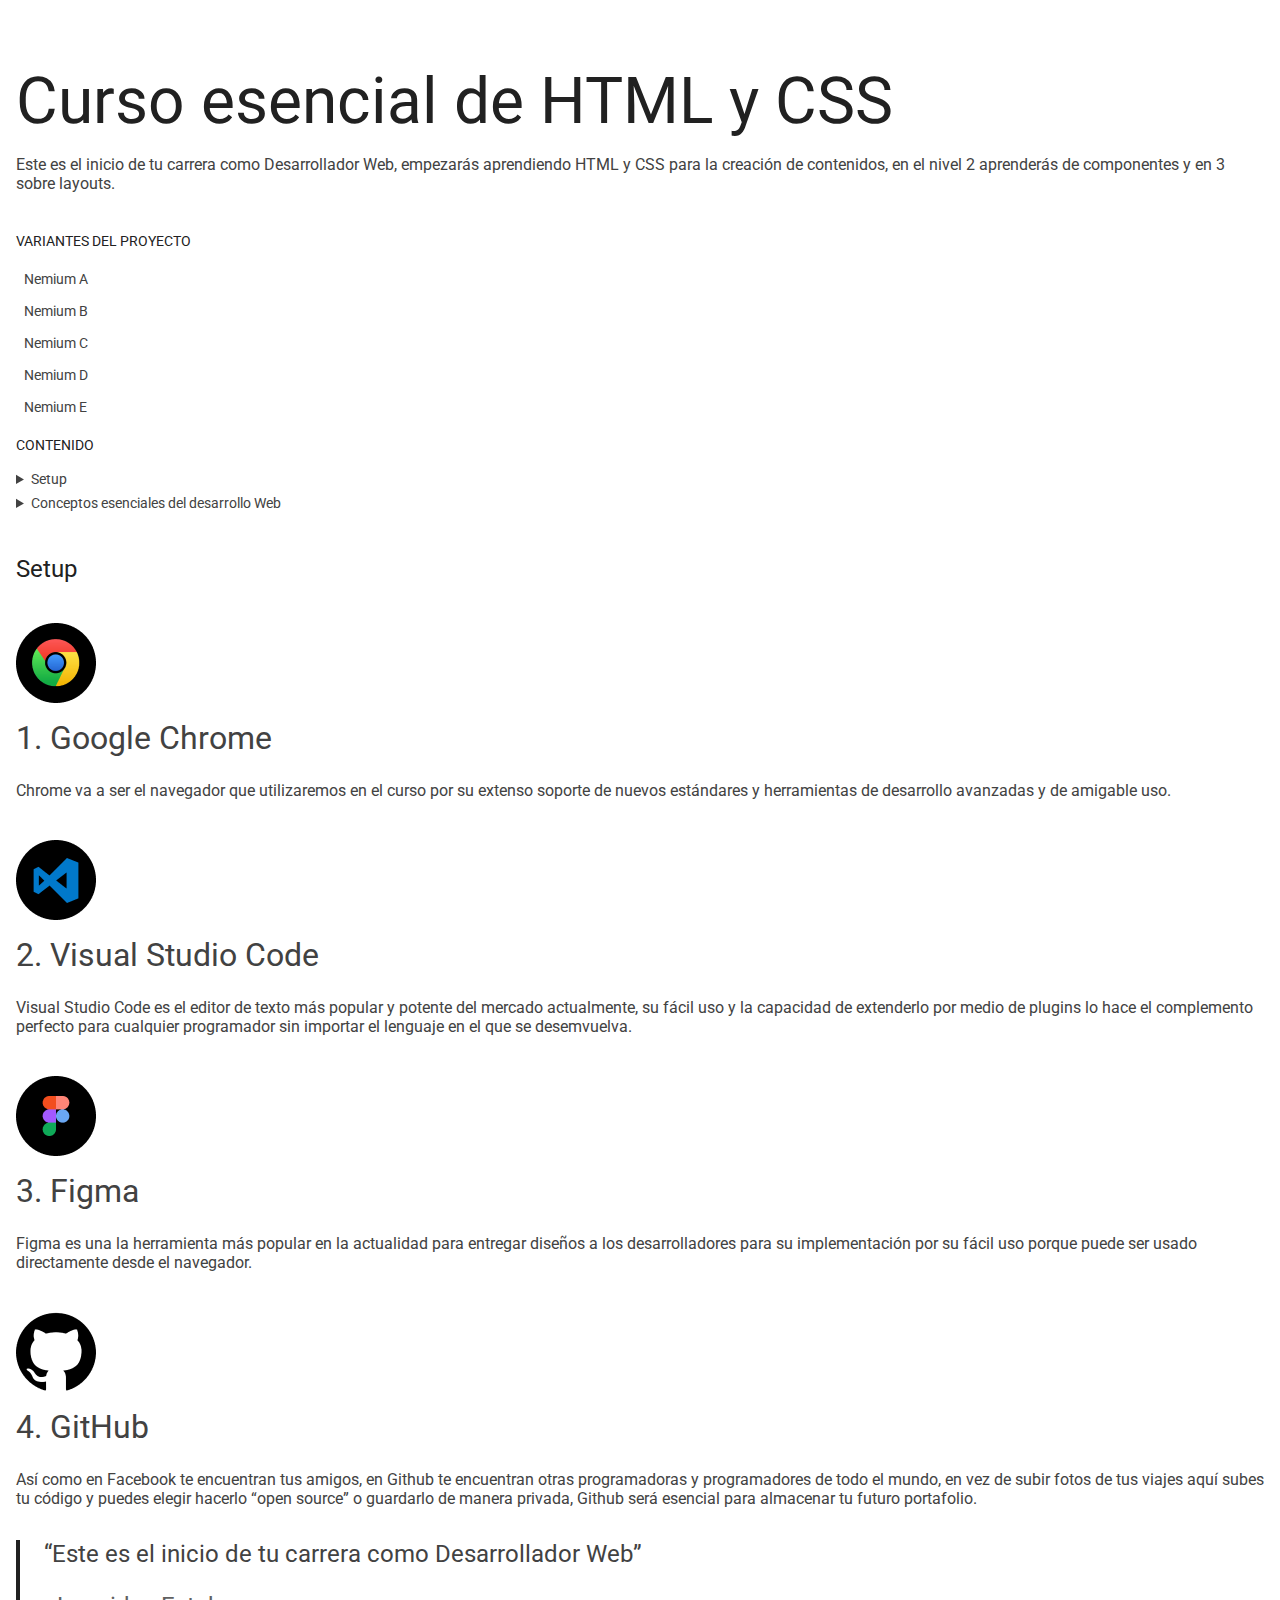
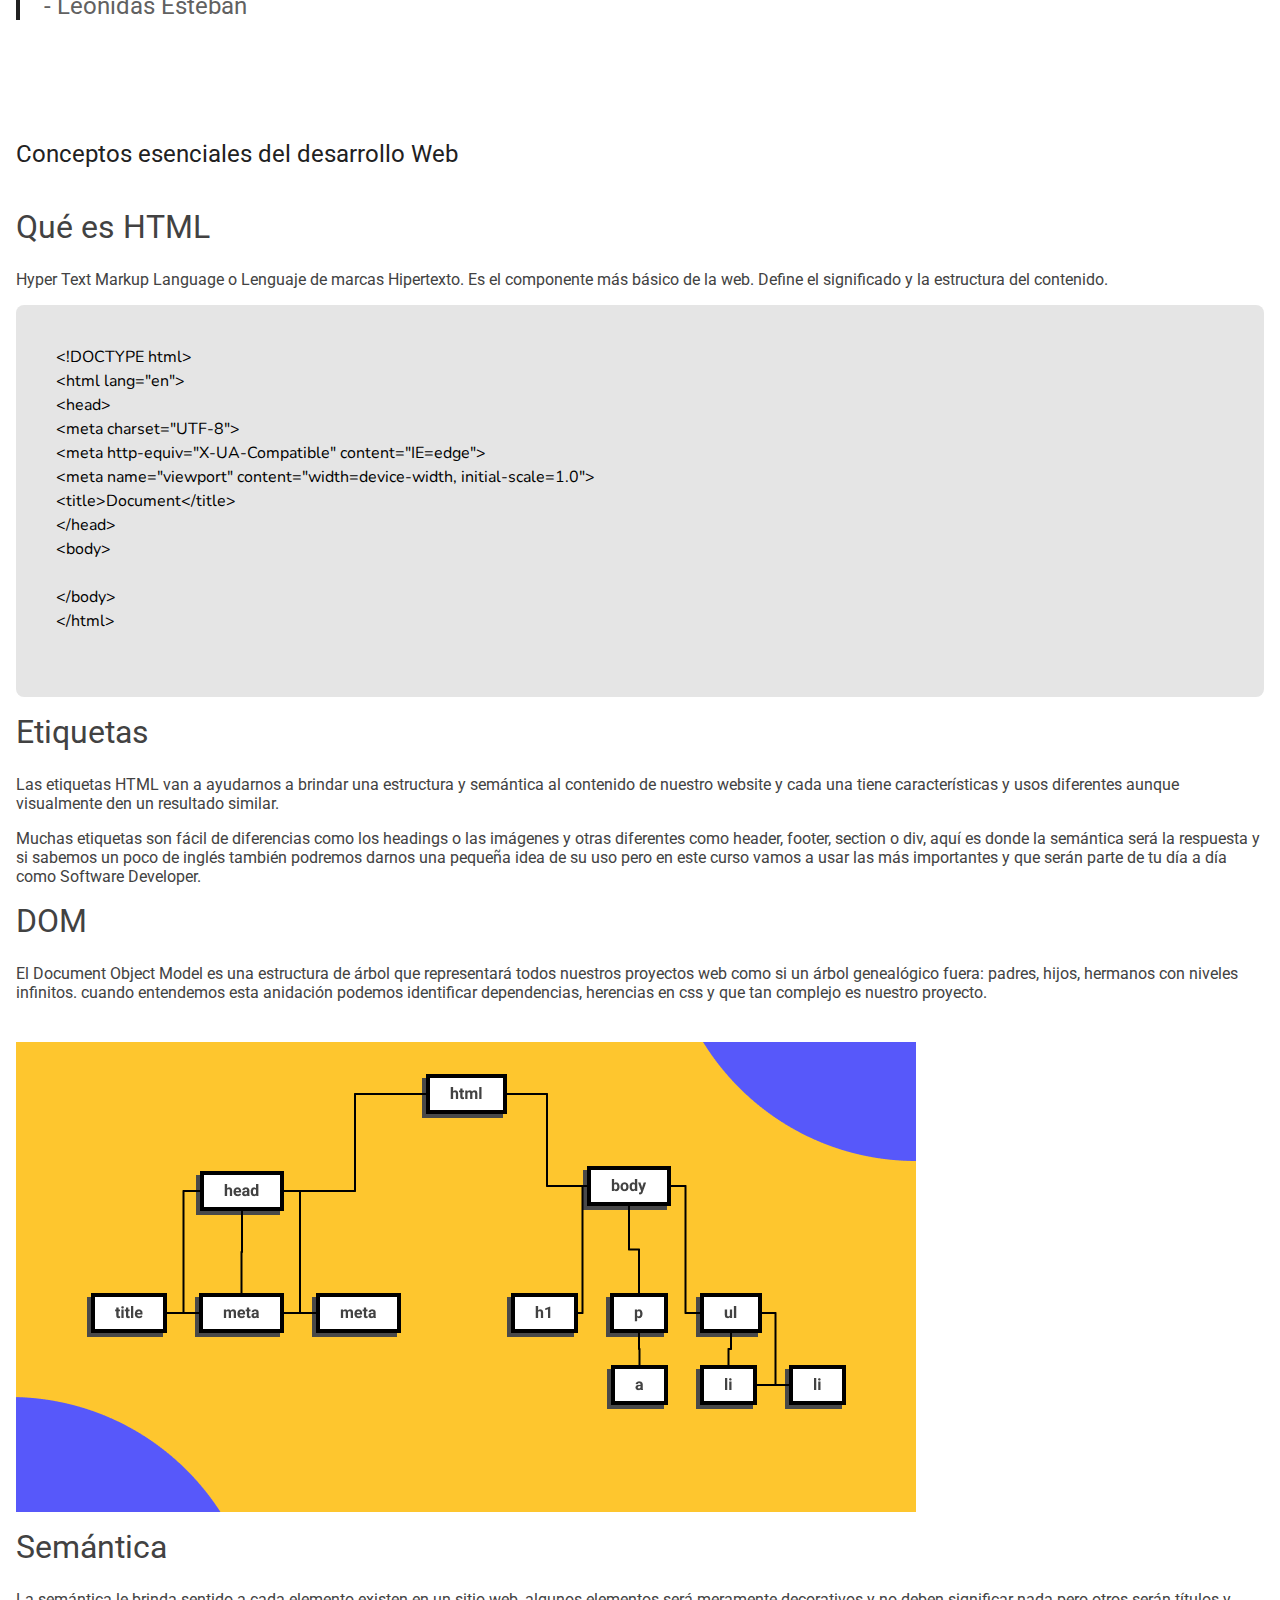
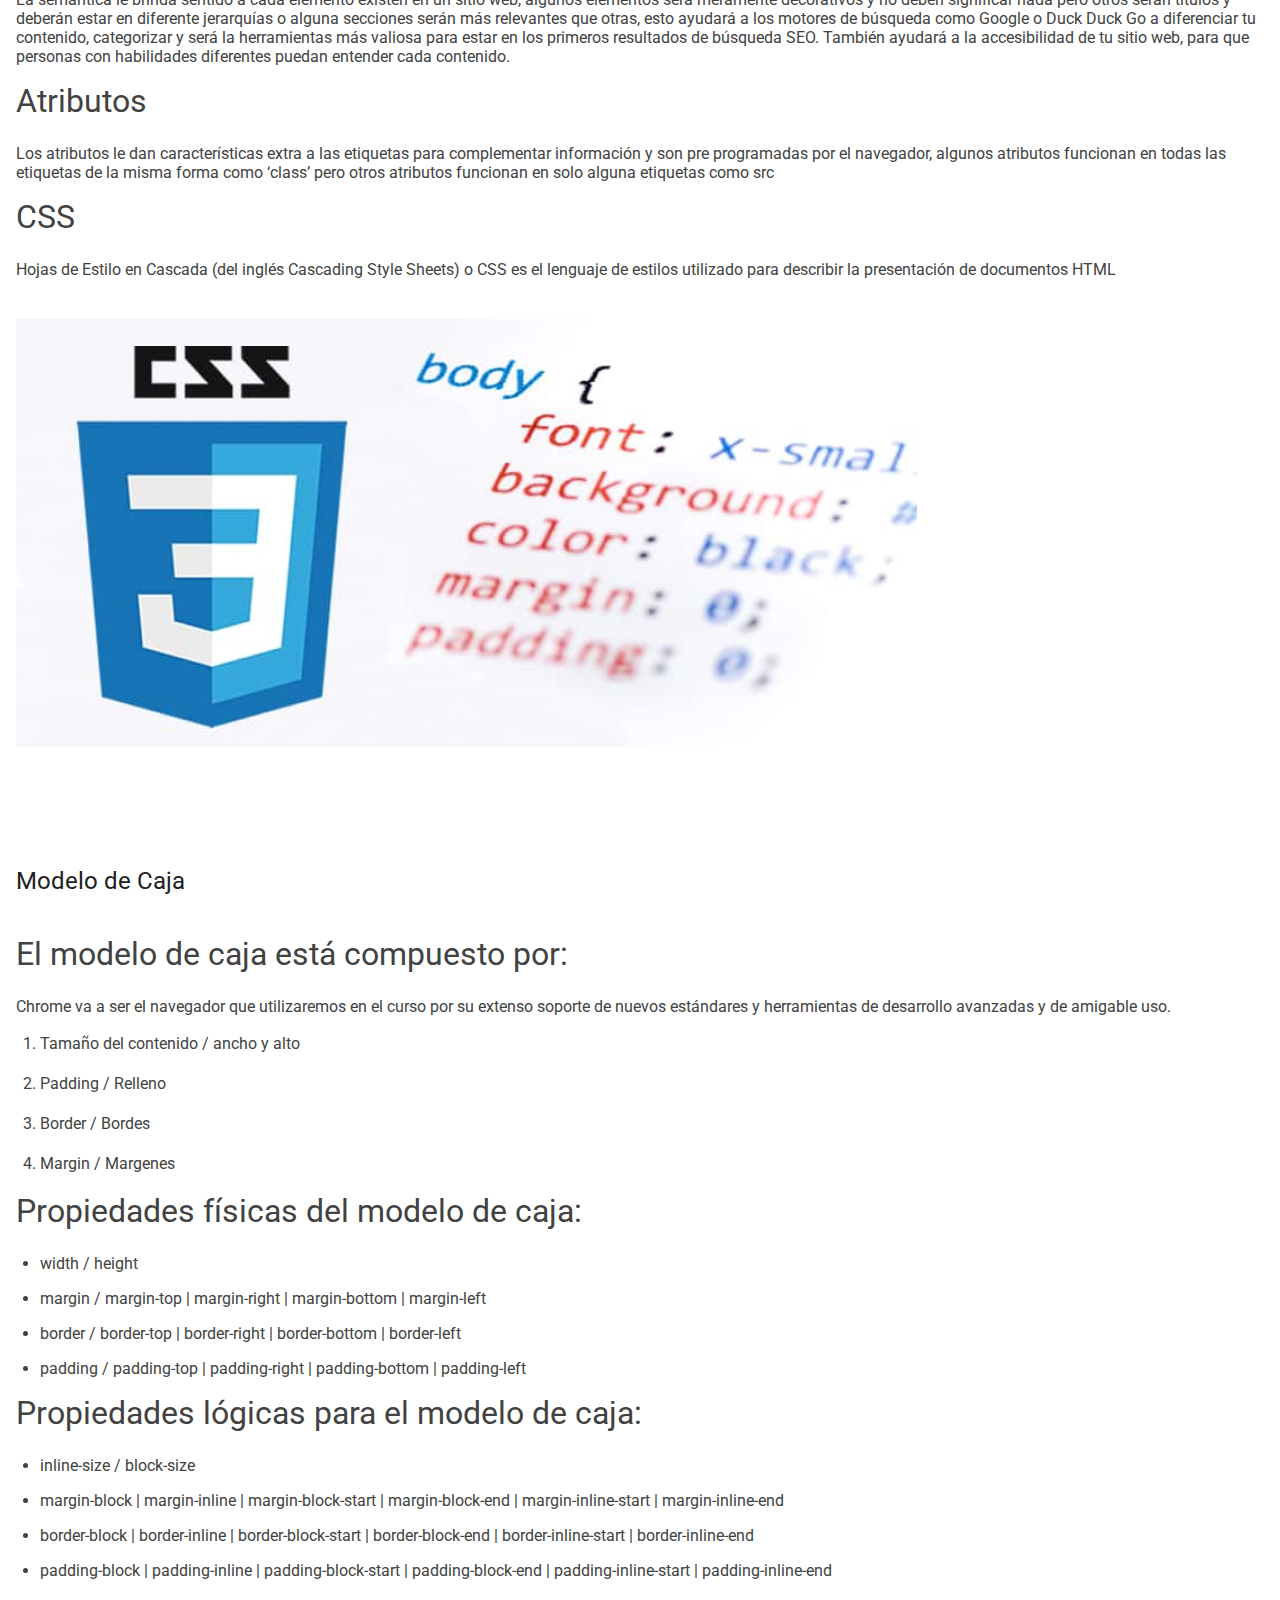
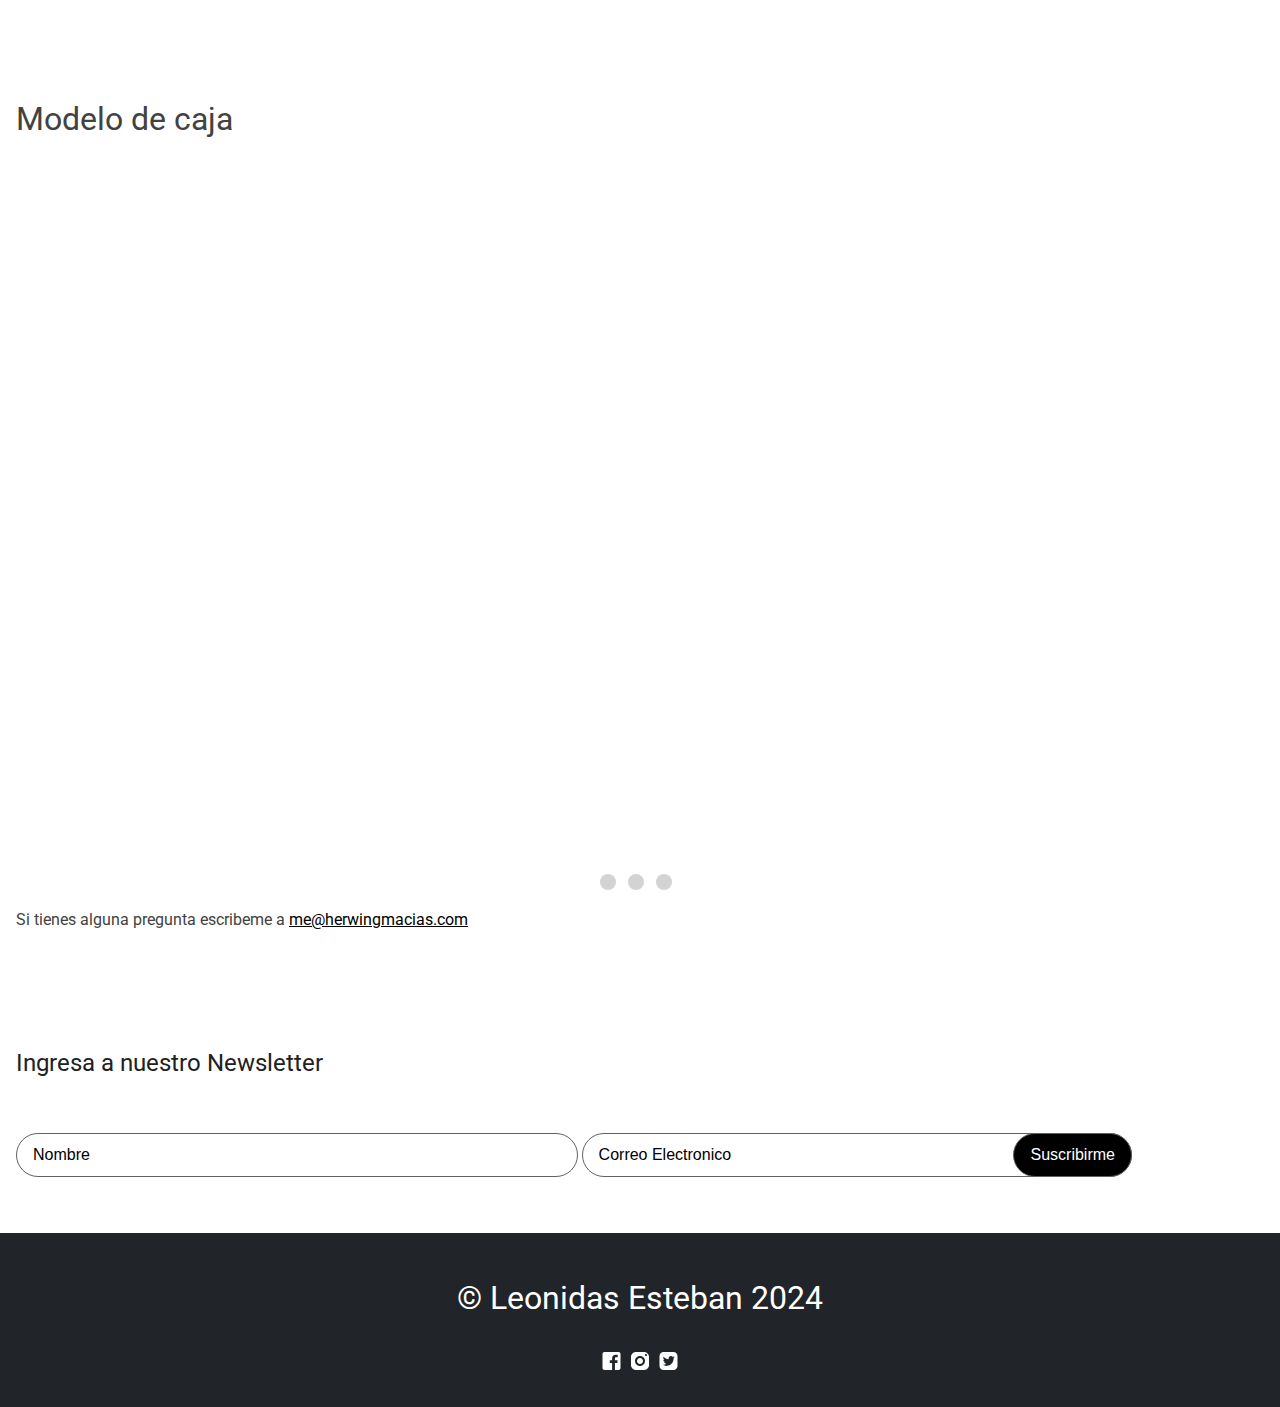
<file: versions/nemium-c.html>
<!DOCTYPE html>
<html lang="es">

<head>
  <meta charset="UTF-8" />
  <meta name="viewport" content="width=device-width, initial-scale=1.0" />
  <link rel="preconnect" href="https://fonts.googleapis.com" />
  <link rel="preconnect" href="https://fonts.gstatic.com" crossorigin />
  <link
    href="https://fonts.googleapis.com/css2?family=Monserrat:wght@400;500;700&family=Nunito:wght@400;600;700&family=Roboto:wght@400;500;700&family=Rubik:wght@400;500;700&display=swap"
    rel="stylesheet" />
  <link rel="stylesheet" href="../css/nemium-c.css" />
  <title>Nemium</title>
  <!-- Meta tags Open Graph -->
  <meta property="og:title" content="Curso esencial de HTML y CSS" />
  <meta property="og:description"
    content="Este es el resultado del proyecto del curso esencial de HTML y CSS de leonidasesteban.com." />
  <meta property="og:image" content="https://herwingx.github.io/nemium/images/dom.png" />
  <meta property="og:url" content="https://herwingx.github.io/nemium/" />
  <meta property="og:type" content="website" />
  <!-- Puedes cambiar el tipo según el contenido, por ejemplo: article, video, etc. -->
  <meta property="og:site_name" content="Nemium" />

  <!-- Twitter Card (opcional, pero recomendado para Twitter) -->
  <meta name="twitter:card" content="summary_large_image" />
  <meta name="twitter:title" content="Nemium" />
  <meta name="twitter:description"
    content="Este es el resultado del proyecto del curso esencial de HTML y CSS de leonidasesteban.com." />
  <meta name="twitter:image" content="https://herwingx.github.io/nemium/images/dom.png" />
  <meta name="twitter:url" content="https://herwingx.github.io/nemium/" />

  <!-- Favicon -->
  <link rel="apple-touch-icon" sizes="57x57" href="../favicon/apple-icon-57x57.png">
  <link rel="apple-touch-icon" sizes="60x60" href="../favicon/apple-icon-60x60.png">
  <link rel="apple-touch-icon" sizes="72x72" href="../favicon/apple-icon-72x72.png">
  <link rel="apple-touch-icon" sizes="76x76" href="../favicon/apple-icon-76x76.png">
  <link rel="apple-touch-icon" sizes="114x114" href="../favicon/apple-icon-114x114.png">
  <link rel="apple-touch-icon" sizes="120x120" href="../favicon/apple-icon-120x120.png">
  <link rel="apple-touch-icon" sizes="144x144" href="../favicon/apple-icon-144x144.png">
  <link rel="apple-touch-icon" sizes="152x152" href="../favicon/apple-icon-152x152.png">
  <link rel="apple-touch-icon" sizes="180x180" href="../favicon/apple-icon-180x180.png">
  <link rel="icon" type="image/png" sizes="192x192" href="../favicon/android-icon-192x192.png">
  <link rel="icon" type="image/png" sizes="32x32" href="../favicon/favicon-32x32.png">
  <link rel="icon" type="image/png" sizes="96x96" href="../favicon/favicon-96x96.png">
  <link rel="icon" type="image/png" sizes="16x16" href="../favicon/favicon-16x16.png">
  <link rel="manifest" href="../favicon/manifest.json">
  <meta name="msapplication-TileColor" content="#ffffff">
  <meta name="msapplication-TileImage" content="../favicon/ms-icon-144x144.png">
  <meta name="theme-color" content="#ffffff">
</head>

<body>
  <main class="main">
    <div class="wrapper">
      <div class="main-content">
        <h1>Curso esencial de HTML y CSS</h1>
        <p>
          Este es el inicio de tu carrera como Desarrollador Web, empezarás
          aprendiendo HTML y CSS para la creación de contenidos, en el nivel 2
          aprenderás de componentes y en 3 sobre layouts.
        </p>
        <div class="header">
          <div class="wrapper">
            <div class="header-content">
              <header>
                <nav class="versions">
                  <p>VARIANTES DEL PROYECTO</p>
                  <ul>
                    <li><a href="../index.html">Nemium A</a></li>
                    <li><a href="./nemium-b.html">Nemium B</a></li>
                    <li><a href="./nemium-c.html">Nemium C</a></li>
                    <li><a href="./nemium-d.html">Nemium D</a></li>
                    <li><a href="./nemium-e.html">Nemium E</a></li>
                  </ul>
                </nav>
                <nav>
                  <p>CONTENIDO</p>
                  <details>
                    <summary>Setup</summary>
                    <ol>
                      <li>
                        <a href="#chrome"> Google Chrome </a>
                      </li>
                      <li>
                        <a href="#vsc"> Visual Studio Code </a>
                      </li>
                      <li>
                        <a href="#figma"> Figma </a>
                      </li>
                      <li>
                        <a href="#github"> GitHub </a>
                      </li>
                    </ol>
                  </details>
                  <details>
                    <summary>Conceptos esenciales del desarrollo Web</summary>
                    <ol>
                      <li><a href="#html">Qué es HTML</a></li>
                      <li><a href="#etiquetas">Etiquetas</a></li>
                      <li><a href="#dom">DOM</a></li>
                      <li><a href="#semantica">Semántica</a></li>
                      <li><a href="#atributos">Atributos</a></li>
                      <li><a href="#css">Qué es CSS</a></li>
                    </ol>
                  </details>
                </nav>
              </header>
            </div>
          </div>
        </div>
        <section class="section-content">
          <h2>Setup</h2>

          <img src="../images/google-chrome.png" alt="Logo de Google Chrome" title="Logo de Google Chrome" />
          <h3 id="chrome">Google Chrome</h3>
          <p>
            Chrome va a ser el navegador que utilizaremos en el curso por su
            extenso soporte de nuevos estándares y herramientas de desarrollo
            avanzadas y de amigable uso.
          </p>

          <img src="../images/visual-studio-code.png" alt="Logo de Visual Studio Code"
            title="Logo del editor de Visual Studio Code" />
          <h3 id="vsc">Visual Studio Code</h3>
          <p>
            Visual Studio Code es el editor de texto más popular y potente del
            mercado actualmente, su fácil uso y la capacidad de extenderlo por
            medio de plugins lo hace el complemento perfecto para cualquier
            programador sin importar el lenguaje en el que se desemvuelva.
          </p>

          <img src="../images/figma.png" alt="Logo de Figma" title="Logo de Figma" />
          <h3 id="figma">Figma</h3>
          <p>
            Figma es una la herramienta más popular en la actualidad para
            entregar diseños a los desarrolladores para su implementación por
            su fácil uso porque puede ser usado directamente desde el
            navegador.
          </p>

          <img src="../images/github.png" alt="Logo de Github" title="Logo de Figma" />
          <h3 id="github">GitHub</h3>
          <p>
            Así como en Facebook te encuentran tus amigos, en Github te
            encuentran otras programadoras y programadores de todo el mundo,
            en vez de subir fotos de tus viajes aquí subes tu código y puedes
            elegir hacerlo “open source” o guardarlo de manera privada, Github
            será esencial para almacenar tu futuro portafolio.
          </p>
          <blockquote>
            <p>“Este es el inicio de tu carrera como Desarrollador Web”</p>
            <p><span> Leonidas Esteban </span></p>
          </blockquote>
        </section>
        <hr />
        <section class="section-content">

          <h2>Conceptos esenciales del desarrollo Web</h2>
          <h3 id="html">Qué es HTML</h3>
          <p>
            Hyper Text Markup Language o Lenguaje de marcas Hipertexto. Es el
            componente más básico de la web. Define el significado y la
            estructura del contenido.
          </p>
          <pre>
&lt;!DOCTYPE html&gt;
&lt;html lang=&quot;en&quot;&gt;
&lt;head&gt;
&lt;meta charset=&quot;UTF-8&quot;&gt;
&lt;meta http-equiv=&quot;X-UA-Compatible&quot; content=&quot;IE=edge&quot;&gt;
&lt;meta name=&quot;viewport&quot; content=&quot;width=device-width, initial-scale=1.0&quot;&gt;
&lt;title&gt;Document&lt;/title&gt;
&lt;/head&gt;
&lt;body&gt;

&lt;/body&gt;
&lt;/html&gt;
              </pre>

          <h3 id="etiquetas">Etiquetas</h3>
          <p>
            Las etiquetas HTML van a ayudarnos a brindar una estructura y
            semántica al contenido de nuestro website y cada una tiene
            características y usos diferentes aunque visualmente den un
            resultado similar.
          </p>
          <p>
            Muchas etiquetas son fácil de diferencias como los headings o las
            imágenes y otras diferentes como header, footer, section o div,
            aquí es donde la semántica será la respuesta y si sabemos un poco
            de inglés también podremos darnos una pequeña idea de su uso pero
            en este curso vamos a usar las más importantes y que serán parte
            de tu día a día como Software Developer.
          </p>

          <h3 id="dom">DOM</h3>
          <p>
            El Document Object Model es una estructura de árbol que
            representará todos nuestros proyectos web como si un árbol
            genealógico fuera: padres, hijos, hermanos con niveles infinitos.
            cuando entendemos esta anidación podemos identificar dependencias,
            herencias en css y que tan complejo es nuestro proyecto.
          </p>
          <img src="../images/dom.png" alt="Estructura de arbol que representa al Document Object Model" />

          <h3 id="semantica">Semántica</h3>
          <p>
            La semántica le brinda sentido a cada elemento existen en un sitio
            web, algunos elementos será meramente decorativos y no deben
            significar nada pero otros serán títulos y deberán estar en
            diferente jerarquías o alguna secciones serán más relevantes que
            otras, esto ayudará a los motores de búsqueda como Google o Duck
            Duck Go a diferenciar tu contenido, categorizar y será la
            herramientas más valiosa para estar en los primeros resultados de
            búsqueda SEO. También ayudará a la accesibilidad de tu sitio web,
            para que personas con habilidades diferentes puedan entender cada
            contenido.
          </p>

          <h3 id="atributos">Atributos</h3>
          <p>
            Los atributos le dan características extra a las etiquetas para
            complementar información y son pre programadas por el navegador,
            algunos atributos funcionan en todas las etiquetas de la misma
            forma como ‘class’ pero otros atributos funcionan en solo alguna
            etiquetas como src
          </p>

          <h3 id="css">CSS</h3>
          <p>
            Hojas de Estilo en Cascada (del inglés Cascading Style Sheets) o
            CSS es el lenguaje de estilos utilizado para describir la
            presentación de documentos HTML
          </p>
          <img src="../images/css.png" alt="Logo y Ejemplo de CSS" />

        </section>
        <section class="section-content">
          <h2>Modelo de Caja</h2>
          <h3>El modelo de caja está compuesto por:</h3>
          <p>
            Chrome va a ser el navegador que utilizaremos en el curso por su
            extenso soporte de nuevos estándares y herramientas de desarrollo
            avanzadas y de amigable uso.
          </p>
          <ol>
            <li>Tamaño del contenido / ancho y alto</li>
            <li>Padding / Relleno</li>
            <li>Border / Bordes</li>
            <li>Margin / Margenes</li>
          </ol>
          <h3>Propiedades físicas del modelo de caja:</h3>
          <ul>
            <li>width / height</li>
            <li>
              margin / margin-top | margin-right | margin-bottom | margin-left
            </li>
            <li>
              border / border-top | border-right | border-bottom | border-left
            </li>
            <li>
              padding / padding-top | padding-right | padding-bottom |
              padding-left
            </li>
          </ul>

          <h3>Propiedades lógicas para el modelo de caja:</h3>
          <ul>
            <li>inline-size / block-size</li>
            <li>
              margin-block | margin-inline | margin-block-start |
              margin-block-end | margin-inline-start | margin-inline-end
            </li>
            <li>
              border-block | border-inline | border-block-start |
              border-block-end | border-inline-start | border-inline-end
            </li>
            <li>
              padding-block | padding-inline | padding-block-start |
              padding-block-end | padding-inline-start | padding-inline-end
            </li>
          </ul>
        </section>
        <section class="section-content">

          <h3>Modelo de caja</h3>
          <div class="slider">
            <scroll-container class="slider-container">
              <scroll-page class="slider-slide" id="video-1">
                <iframe class="video" width="560" height="315" src="https://www.youtube.com/embed/E5ENWEcoDdI"
                  title="YouTube video player" frameborder="0"
                  allow="accelerometer; autoplay; clipboard-write; encrypted-media; gyroscope; picture-in-picture"
                  allowfullscreen></iframe>
              </scroll-page>

              <scroll-page class="slider-slide" id="video-2">
                <iframe class="video" width="560" height="315" src="https://www.youtube.com/embed/E5ENWEcoDdI"
                  title="YouTube video player" frameborder="0"
                  allow="accelerometer; autoplay; clipboard-write; encrypted-media; gyroscope; picture-in-picture"
                  allowfullscreen></iframe>
              </scroll-page>

              <scroll-page class="slider-slide" id="video-3">
                <iframe class="video" width="560" height="315" src="https://www.youtube.com/embed/E5ENWEcoDdI"
                  title="YouTube video player" frameborder="0"
                  allow="accelerometer; autoplay; clipboard-write; encrypted-media; gyroscope; picture-in-picture"
                  allowfullscreen></iframe>
              </scroll-page>
            </scroll-container>
            <div class="slider-bullet-list">
              <a href="#video-1" class="slider-bullet"></a>
              <a href="#video-2" class="slider-bullet"></a>
              <a href="#video-3" class="slider-bullet"></a>
            </div>
          </div>
        </section>
        <p>
          Si tienes alguna pregunta escribeme a <a href="mailto:me@herwingmacias.com">me@herwingmacias.com</a>
        </p>
        <section class="section-content">
          <h2>Ingresa a nuestro Newsletter</h2>
          <form action="" class="form">
            <input type="text" placeholder="Nombre" required>
            <span>
              <input type="email" placeholder="Correo Electronico" required>
              <input type="submit" value="Suscribirme">
            </span>
          </form>
        </section>
      </div>
    </div>
  </main>
  <footer class="footer">
    <div class="container-footer">
      <p>© Leonidas Esteban 2024</p>
      <a href="https://facebook.com" target="_blank"><img src="../images/facebook-1.svg" alt="Instagram"></a>
      <a href="https://instagram.com" target="_blank"><img src="../images/instagram-1.svg" alt="Facebook"></a>
      <a href="https://twitter.com" target="_blank"><img src="../images/twitter-1.svg" alt="Twitter"></a>
    </div>
  </footer>
  <script>

    /* El fragmento de código que proporcionó selecciona todo `<details> `elementos en el documento usando
    `document.querySelectorAll(&quot;detalles&quot;)`. Luego, itera sobre cada `<details> ` elemento
    usando el método `forEach()` y para cada `<details> ` elemento, encuentra el `<summary> `elemento
    dentro de él usando `querySelector(&quot;summary&quot;)`. */
    const detailsList = document.querySelectorAll("details");
    detailsList.forEach((details) => {
      const summary = details.querySelector("summary");
      summary.addEventListener("click", () => {
        expand(details);
      });
    });

    /* Esta función `expandir(clickedDetails)` está diseñada para cerrar todos `<details> `elementos
    excepto aquel en el que se hizo clic. */
    function expand(clickedDetails) {
      detailsList.forEach((details) => {
        if (details !== clickedDetails) {
          // Cierra todos los detalles excepto el clicado
          details.removeAttribute("open");
        }
      });
    }

  </script>
</body>

</html>
</file>
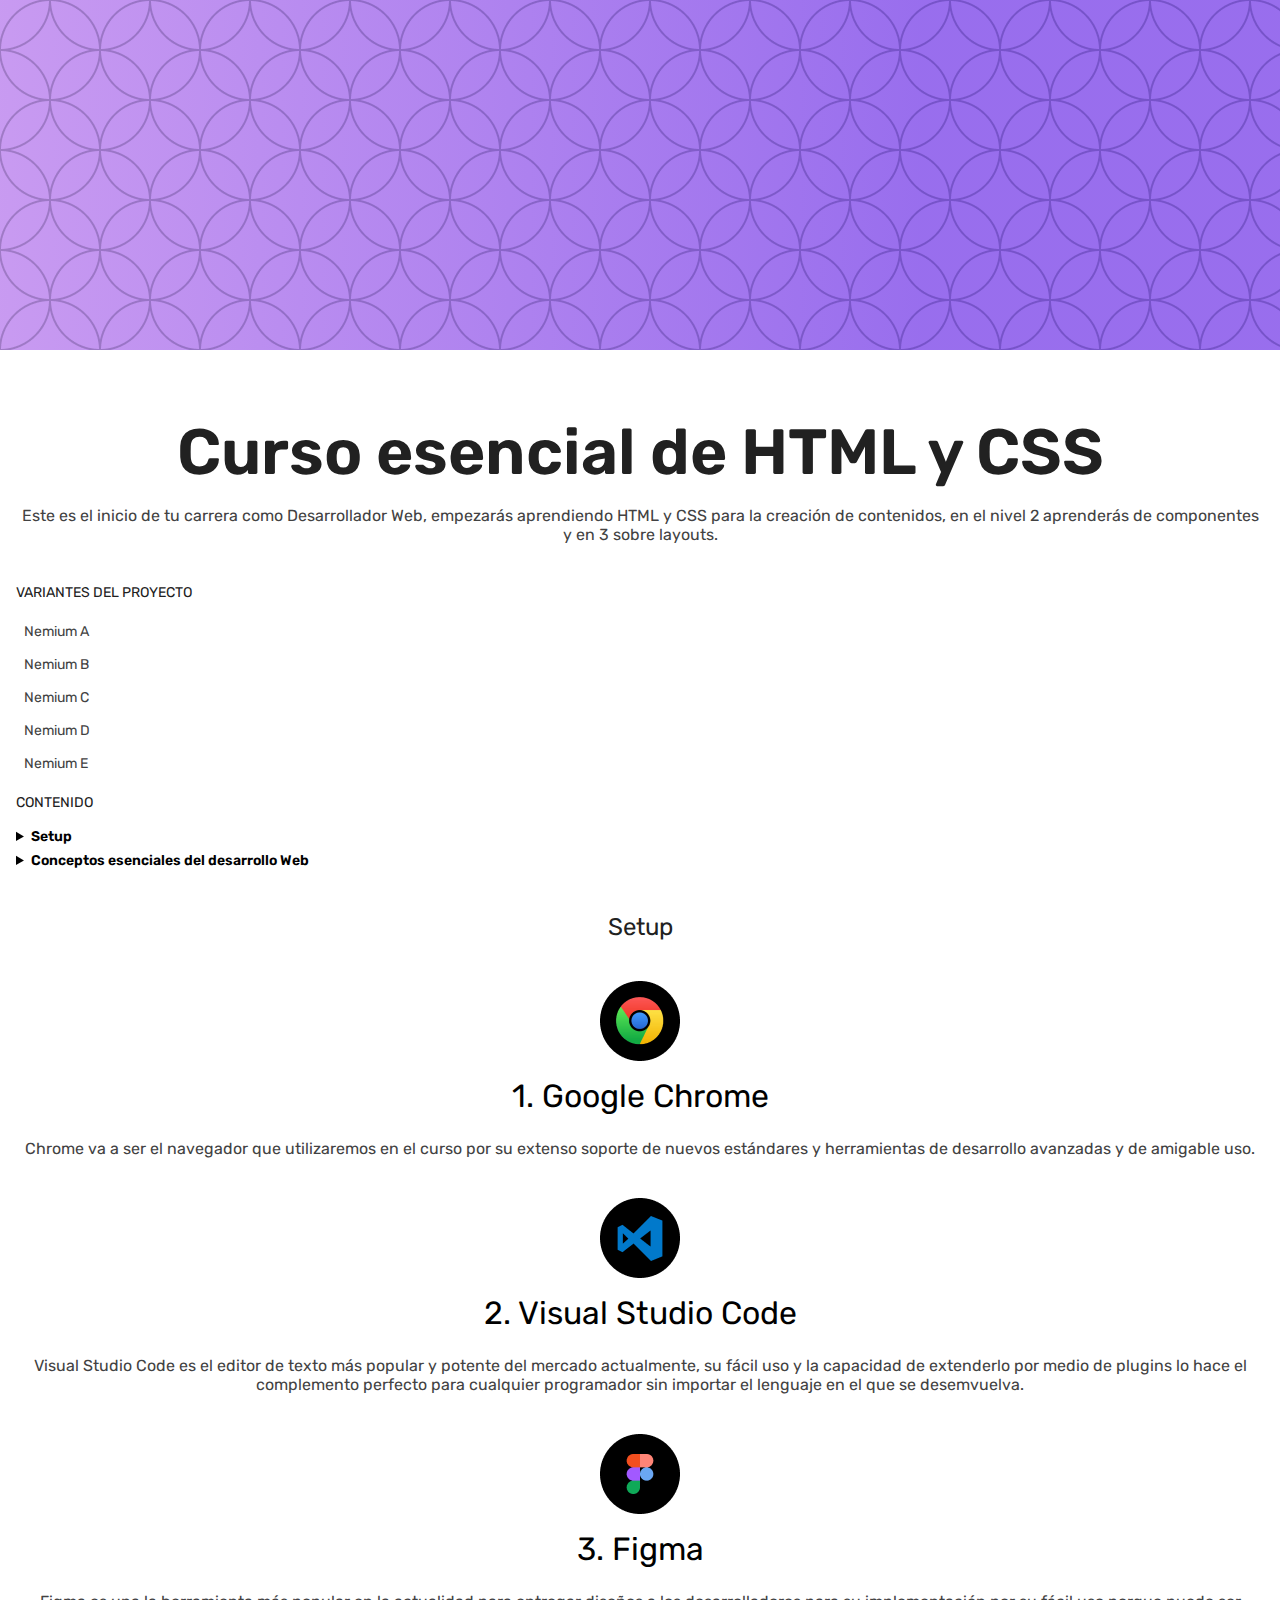
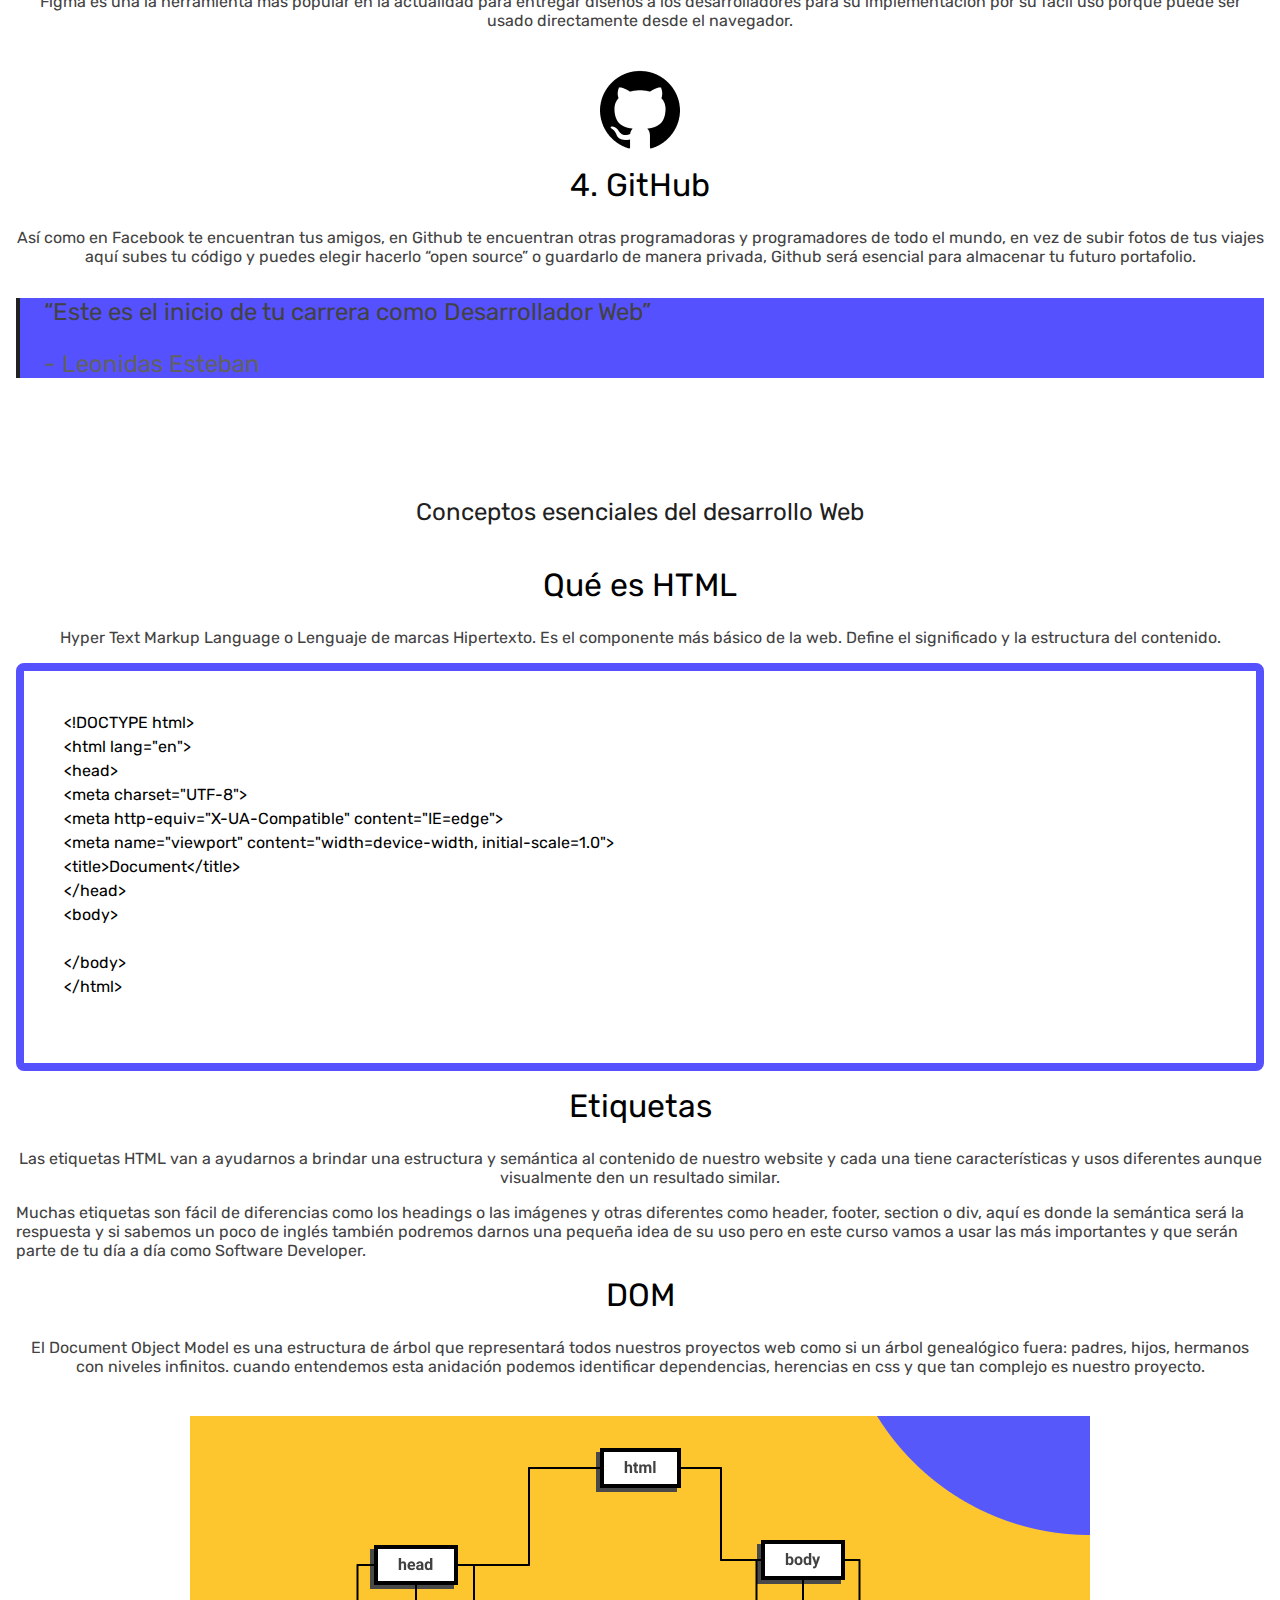
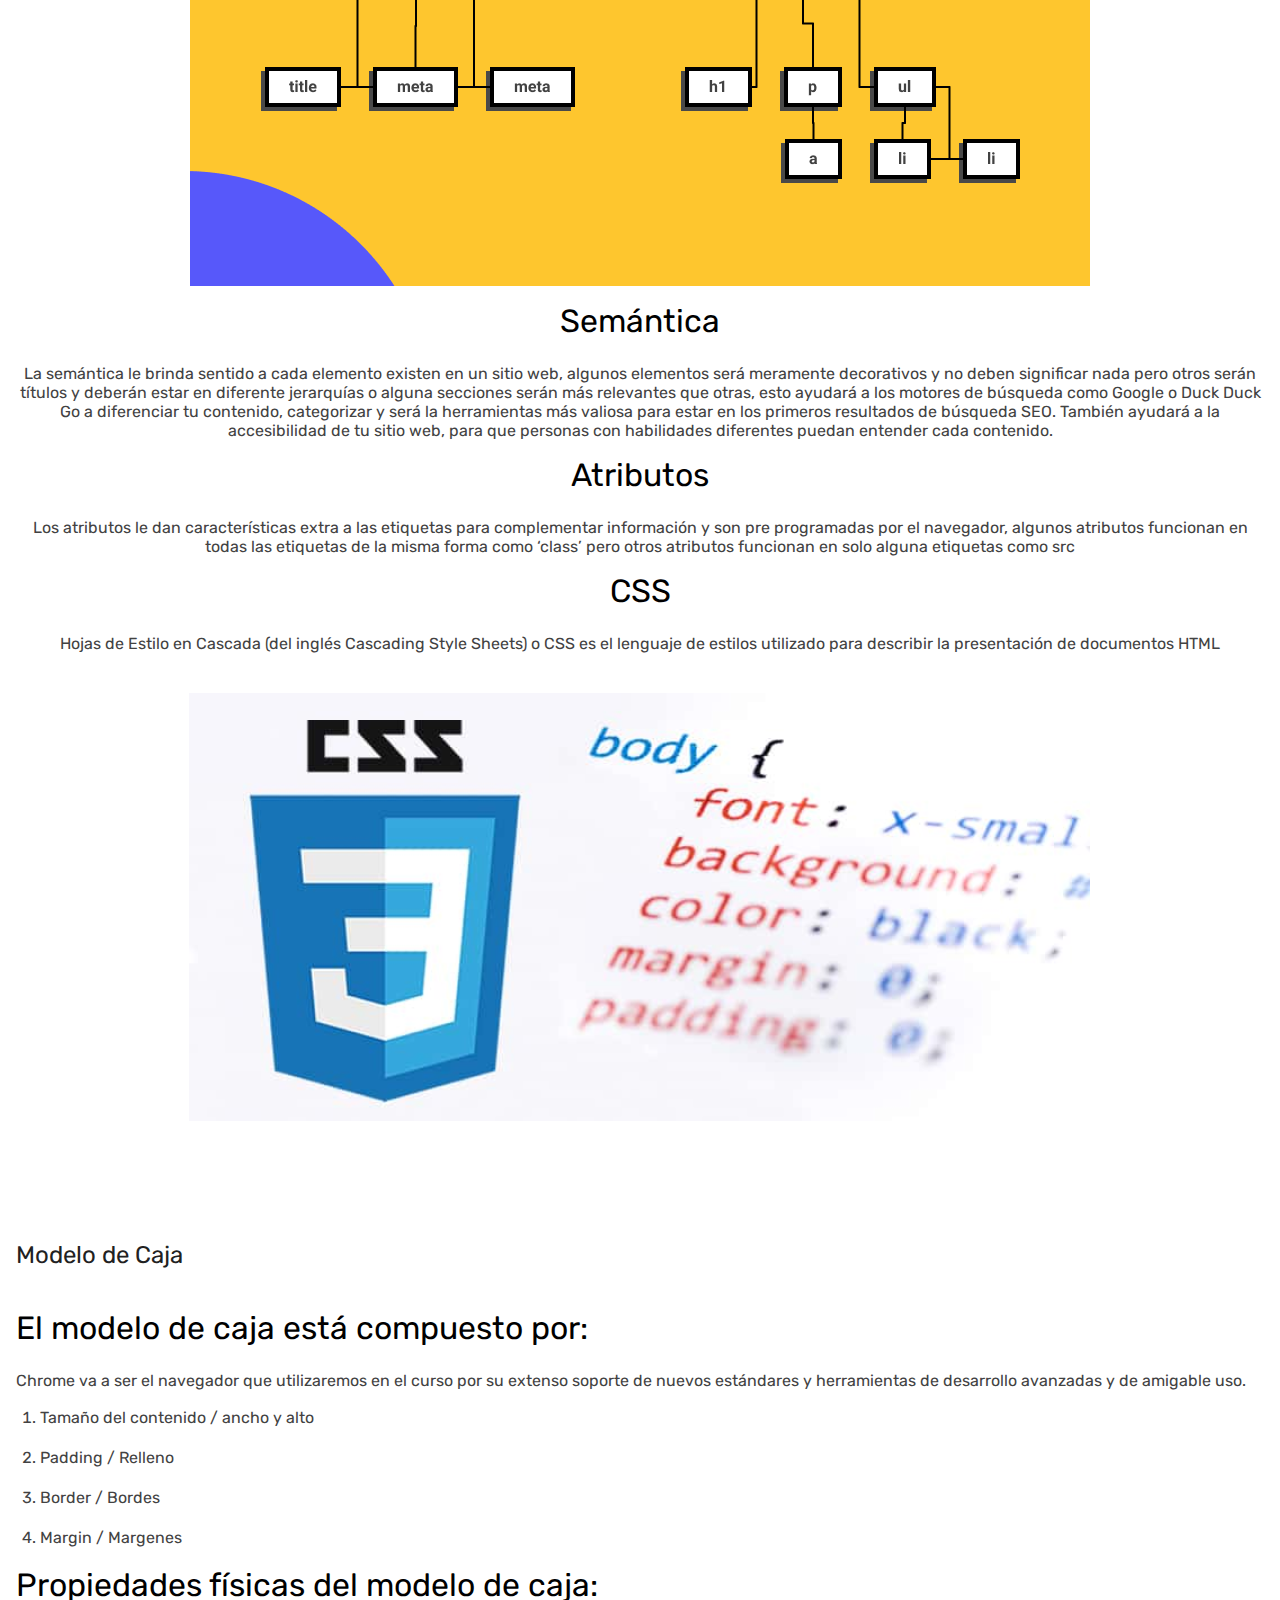
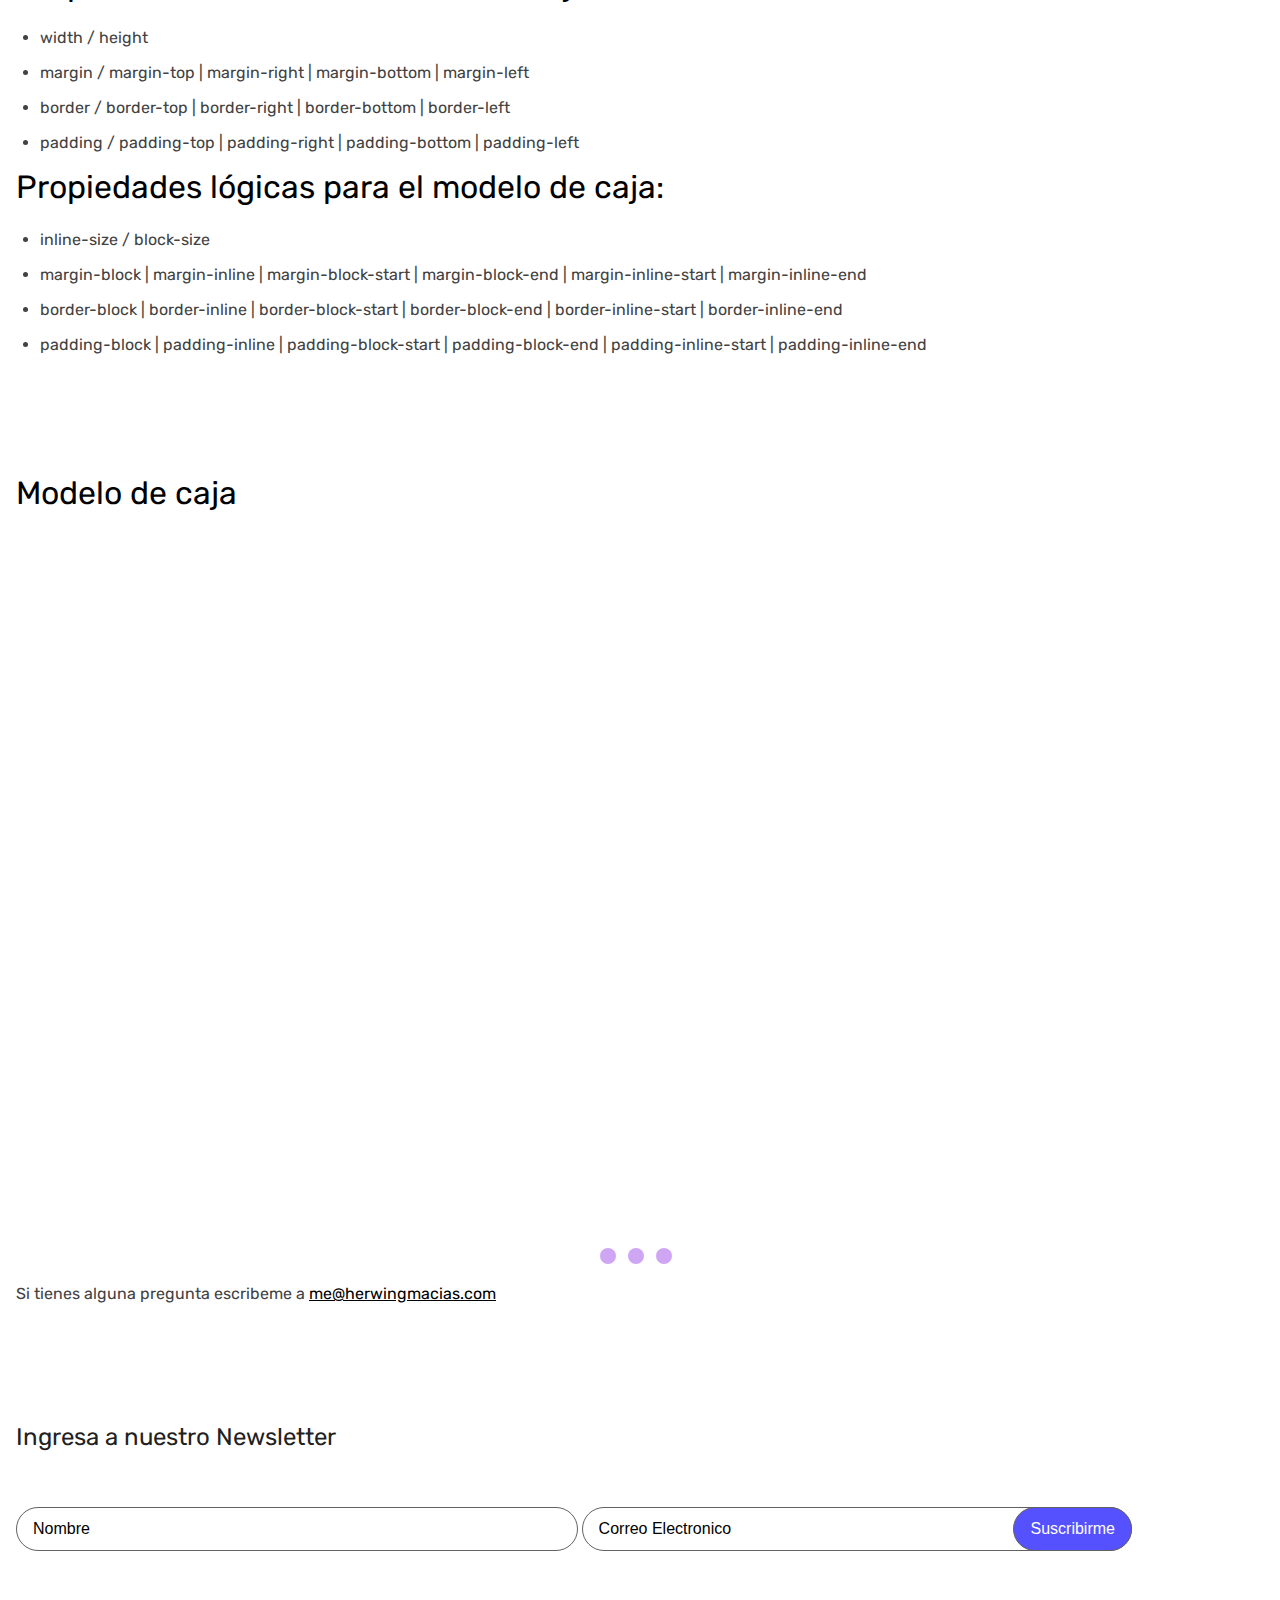
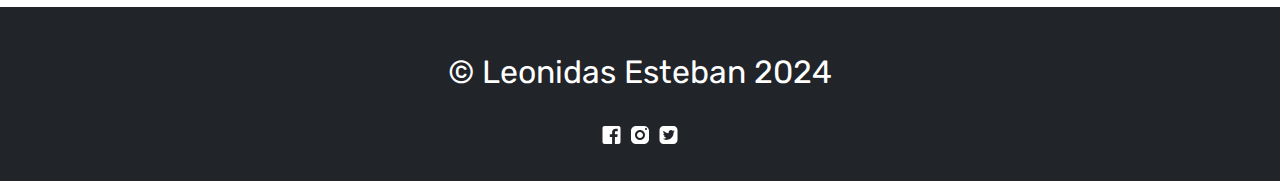
<file: versions/nemium-d.html>
<!DOCTYPE html>
<html lang="es">

<head>
  <meta charset="UTF-8" />
  <meta name="viewport" content="width=device-width, initial-scale=1.0" />
  <link rel="preconnect" href="https://fonts.googleapis.com" />
  <link rel="preconnect" href="https://fonts.gstatic.com" crossorigin />
  <link
    href="https://fonts.googleapis.com/css2?family=Monserrat:wght@400;500;700&family=Nunito:wght@400;600;700&family=Roboto:wght@400;500;700&family=Rubik:wght@400;500;700&display=swap"
    rel="stylesheet" />
  <link rel="stylesheet" href="../css/nemium-d.css" />
  <title>Nemium</title>
  <!-- Meta tags Open Graph -->
  <meta property="og:title" content="Curso esencial de HTML y CSS" />
  <meta property="og:description"
    content="Este es el resultado del proyecto del curso esencial de HTML y CSS de leonidasesteban.com." />
  <meta property="og:image" content="https://herwingx.github.io/nemium/images/dom.png" />
  <meta property="og:url" content="https://herwingx.github.io/nemium/" />
  <meta property="og:type" content="website" />
  <!-- Puedes cambiar el tipo según el contenido, por ejemplo: article, video, etc. -->
  <meta property="og:site_name" content="Nemium" />

  <!-- Twitter Card (opcional, pero recomendado para Twitter) -->
  <meta name="twitter:card" content="summary_large_image" />
  <meta name="twitter:title" content="Nemium" />
  <meta name="twitter:description"
    content="Este es el resultado del proyecto del curso esencial de HTML y CSS de leonidasesteban.com." />
  <meta name="twitter:image" content="https://herwingx.github.io/nemium/images/dom.png" />
  <meta name="twitter:url" content="https://herwingx.github.io/nemium/" />

  <!-- Favicon -->
  <link rel="apple-touch-icon" sizes="57x57" href="../favicon/apple-icon-57x57.png">
  <link rel="apple-touch-icon" sizes="60x60" href="../favicon/apple-icon-60x60.png">
  <link rel="apple-touch-icon" sizes="72x72" href="../favicon/apple-icon-72x72.png">
  <link rel="apple-touch-icon" sizes="76x76" href="../favicon/apple-icon-76x76.png">
  <link rel="apple-touch-icon" sizes="114x114" href="../favicon/apple-icon-114x114.png">
  <link rel="apple-touch-icon" sizes="120x120" href="../favicon/apple-icon-120x120.png">
  <link rel="apple-touch-icon" sizes="144x144" href="../favicon/apple-icon-144x144.png">
  <link rel="apple-touch-icon" sizes="152x152" href="../favicon/apple-icon-152x152.png">
  <link rel="apple-touch-icon" sizes="180x180" href="../favicon/apple-icon-180x180.png">
  <link rel="icon" type="image/png" sizes="192x192" href="../favicon/android-icon-192x192.png">
  <link rel="icon" type="image/png" sizes="32x32" href="../favicon/favicon-32x32.png">
  <link rel="icon" type="image/png" sizes="96x96" href="../favicon/favicon-96x96.png">
  <link rel="icon" type="image/png" sizes="16x16" href="../favicon/favicon-16x16.png">
  <link rel="manifest" href="../favicon/manifest.json">
  <meta name="msapplication-TileColor" content="#ffffff">
  <meta name="msapplication-TileImage" content="../favicon/ms-icon-144x144.png">
  <meta name="theme-color" content="#ffffff">
</head>

<body>
  <div class="hero"></div>
 
  <main class="main">
    <div class="wrapper">
      <div class="main-content">
        <h1>Curso esencial de HTML y CSS</h1>
        <p>
          Este es el inicio de tu carrera como Desarrollador Web, empezarás
          aprendiendo HTML y CSS para la creación de contenidos, en el nivel 2
          aprenderás de componentes y en 3 sobre layouts.
        </p>
        <div class="header">
          <div class="wrapper">
            <div class="header-content">
              <header>
                <nav class="versions">
                  <p>VARIANTES DEL PROYECTO</p>
                  <ul>
                    <li><a href="../index.html">Nemium A</a></li>
                    <li><a href="./nemium-b.html">Nemium B</a></li>
                    <li><a href="./nemium-c.html">Nemium C</a></li>
                    <li><a href="./nemium-d.html">Nemium D</a></li>
                    <li><a href="./nemium-e.html">Nemium E</a></li>
                  </ul>
                </nav>
                <nav>
                  <p>CONTENIDO</p>
                  <details>
                    <summary>Setup</summary>
                    <ol>
                      <li>
                        <a href="#chrome"> Google Chrome </a>
                      </li>
                      <li>
                        <a href="#vsc"> Visual Studio Code </a>
                      </li>
                      <li>
                        <a href="#figma"> Figma </a>
                      </li>
                      <li>
                        <a href="#github"> GitHub </a>
                      </li>
                    </ol>
                  </details>
                  <details>
                    <summary>Conceptos esenciales del desarrollo Web</summary>
                    <ol>
                      <li><a href="#html">Qué es HTML</a></li>
                      <li><a href="#etiquetas">Etiquetas</a></li>
                      <li><a href="#dom">DOM</a></li>
                      <li><a href="#semantica">Semántica</a></li>
                      <li><a href="#atributos">Atributos</a></li>
                      <li><a href="#css">Qué es CSS</a></li>
                    </ol>
                  </details>
                </nav>
              </header>
            </div>
          </div>
        </div>
        <section class="section-content">
          <h2>Setup</h2>

          <img src="../images/google-chrome.png" alt="Logo de Google Chrome" title="Logo de Google Chrome" />
          <h3 id="chrome">Google Chrome</h3>
          <p>
            Chrome va a ser el navegador que utilizaremos en el curso por su
            extenso soporte de nuevos estándares y herramientas de desarrollo
            avanzadas y de amigable uso.
          </p>

          <img src="../images/visual-studio-code.png" alt="Logo de Visual Studio Code"
            title="Logo del editor de Visual Studio Code" />
          <h3 id="vsc">Visual Studio Code</h3>
          <p>
            Visual Studio Code es el editor de texto más popular y potente del
            mercado actualmente, su fácil uso y la capacidad de extenderlo por
            medio de plugins lo hace el complemento perfecto para cualquier
            programador sin importar el lenguaje en el que se desemvuelva.
          </p>

          <img src="../images/figma.png" alt="Logo de Figma" title="Logo de Figma" />
          <h3 id="figma">Figma</h3>
          <p>
            Figma es una la herramienta más popular en la actualidad para
            entregar diseños a los desarrolladores para su implementación por
            su fácil uso porque puede ser usado directamente desde el
            navegador.
          </p>

          <img src="../images/github.png" alt="Logo de Github" title="Logo de Figma" />
          <h3 id="github">GitHub</h3>
          <p>
            Así como en Facebook te encuentran tus amigos, en Github te
            encuentran otras programadoras y programadores de todo el mundo,
            en vez de subir fotos de tus viajes aquí subes tu código y puedes
            elegir hacerlo “open source” o guardarlo de manera privada, Github
            será esencial para almacenar tu futuro portafolio.
          </p>
          <blockquote>
            <p>“Este es el inicio de tu carrera como Desarrollador Web”</p>
            <p><span> Leonidas Esteban </span></p>
          </blockquote>
        </section>
        <hr />
        <section class="section-content">

          <h2>Conceptos esenciales del desarrollo Web</h2>
          <h3 id="html">Qué es HTML</h3>
          <p>
            Hyper Text Markup Language o Lenguaje de marcas Hipertexto. Es el
            componente más básico de la web. Define el significado y la
            estructura del contenido.
          </p>
          <pre>
&lt;!DOCTYPE html&gt;
&lt;html lang=&quot;en&quot;&gt;
&lt;head&gt;
&lt;meta charset=&quot;UTF-8&quot;&gt;
&lt;meta http-equiv=&quot;X-UA-Compatible&quot; content=&quot;IE=edge&quot;&gt;
&lt;meta name=&quot;viewport&quot; content=&quot;width=device-width, initial-scale=1.0&quot;&gt;
&lt;title&gt;Document&lt;/title&gt;
&lt;/head&gt;
&lt;body&gt;

&lt;/body&gt;
&lt;/html&gt;
              </pre>

          <h3 id="etiquetas">Etiquetas</h3>
          <p>
            Las etiquetas HTML van a ayudarnos a brindar una estructura y
            semántica al contenido de nuestro website y cada una tiene
            características y usos diferentes aunque visualmente den un
            resultado similar.
          </p>
          <p>
            Muchas etiquetas son fácil de diferencias como los headings o las
            imágenes y otras diferentes como header, footer, section o div,
            aquí es donde la semántica será la respuesta y si sabemos un poco
            de inglés también podremos darnos una pequeña idea de su uso pero
            en este curso vamos a usar las más importantes y que serán parte
            de tu día a día como Software Developer.
          </p>

          <h3 id="dom">DOM</h3>
          <p>
            El Document Object Model es una estructura de árbol que
            representará todos nuestros proyectos web como si un árbol
            genealógico fuera: padres, hijos, hermanos con niveles infinitos.
            cuando entendemos esta anidación podemos identificar dependencias,
            herencias en css y que tan complejo es nuestro proyecto.
          </p>
          <img src="../images/dom.png" alt="Estructura de arbol que representa al Document Object Model" />

          <h3 id="semantica">Semántica</h3>
          <p>
            La semántica le brinda sentido a cada elemento existen en un sitio
            web, algunos elementos será meramente decorativos y no deben
            significar nada pero otros serán títulos y deberán estar en
            diferente jerarquías o alguna secciones serán más relevantes que
            otras, esto ayudará a los motores de búsqueda como Google o Duck
            Duck Go a diferenciar tu contenido, categorizar y será la
            herramientas más valiosa para estar en los primeros resultados de
            búsqueda SEO. También ayudará a la accesibilidad de tu sitio web,
            para que personas con habilidades diferentes puedan entender cada
            contenido.
          </p>

          <h3 id="atributos">Atributos</h3>
          <p>
            Los atributos le dan características extra a las etiquetas para
            complementar información y son pre programadas por el navegador,
            algunos atributos funcionan en todas las etiquetas de la misma
            forma como ‘class’ pero otros atributos funcionan en solo alguna
            etiquetas como src
          </p>

          <h3 id="css">CSS</h3>
          <p>
            Hojas de Estilo en Cascada (del inglés Cascading Style Sheets) o
            CSS es el lenguaje de estilos utilizado para describir la
            presentación de documentos HTML
          </p>
          <img src="../images/css.png" alt="Logo y Ejemplo de CSS" />

        </section>
        <section class="section-content">
          <h2>Modelo de Caja</h2>
          <h3>El modelo de caja está compuesto por:</h3>
          <p>
            Chrome va a ser el navegador que utilizaremos en el curso por su
            extenso soporte de nuevos estándares y herramientas de desarrollo
            avanzadas y de amigable uso.
          </p>
          <ol>
            <li>Tamaño del contenido / ancho y alto</li>
            <li>Padding / Relleno</li>
            <li>Border / Bordes</li>
            <li>Margin / Margenes</li>
          </ol>
          <h3>Propiedades físicas del modelo de caja:</h3>
          <ul>
            <li>width / height</li>
            <li>
              margin / margin-top | margin-right | margin-bottom | margin-left
            </li>
            <li>
              border / border-top | border-right | border-bottom | border-left
            </li>
            <li>
              padding / padding-top | padding-right | padding-bottom |
              padding-left
            </li>
          </ul>

          <h3>Propiedades lógicas para el modelo de caja:</h3>
          <ul>
            <li>inline-size / block-size</li>
            <li>
              margin-block | margin-inline | margin-block-start |
              margin-block-end | margin-inline-start | margin-inline-end
            </li>
            <li>
              border-block | border-inline | border-block-start |
              border-block-end | border-inline-start | border-inline-end
            </li>
            <li>
              padding-block | padding-inline | padding-block-start |
              padding-block-end | padding-inline-start | padding-inline-end
            </li>
          </ul>
        </section>
        <section class="section-content">

          <h3>Modelo de caja</h3>
          <div class="slider">
            <scroll-container class="slider-container">
              <scroll-page class="slider-slide" id="video-1">
                <iframe class="video" width="560" height="315" src="https://www.youtube.com/embed/E5ENWEcoDdI"
                  title="YouTube video player" frameborder="0"
                  allow="accelerometer; autoplay; clipboard-write; encrypted-media; gyroscope; picture-in-picture"
                  allowfullscreen></iframe>
              </scroll-page>

              <scroll-page class="slider-slide" id="video-2">
                <iframe class="video" width="560" height="315" src="https://www.youtube.com/embed/E5ENWEcoDdI"
                  title="YouTube video player" frameborder="0"
                  allow="accelerometer; autoplay; clipboard-write; encrypted-media; gyroscope; picture-in-picture"
                  allowfullscreen></iframe>
              </scroll-page>

              <scroll-page class="slider-slide" id="video-3">
                <iframe class="video" width="560" height="315" src="https://www.youtube.com/embed/E5ENWEcoDdI"
                  title="YouTube video player" frameborder="0"
                  allow="accelerometer; autoplay; clipboard-write; encrypted-media; gyroscope; picture-in-picture"
                  allowfullscreen></iframe>
              </scroll-page>
            </scroll-container>
            <div class="slider-bullet-list">
              <a href="#video-1" class="slider-bullet"></a>
              <a href="#video-2" class="slider-bullet"></a>
              <a href="#video-3" class="slider-bullet"></a>
            </div>
          </div>
        </section>
        <p>
          Si tienes alguna pregunta escribeme a <a href="mailto:me@herwingmacias.com">me@herwingmacias.com</a>
        </p>
        <section class="section-content">
          <h2>Ingresa a nuestro Newsletter</h2>
          <form action="" class="form">
            <input type="text" placeholder="Nombre" required>
            <span>
              <input type="email" placeholder="Correo Electronico" required>
              <input type="submit" value="Suscribirme">
            </span>
          </form>
        </section>
      </div>
    </div>
  </main>
  <footer class="footer">
    <div class="container-footer">
      <p>© Leonidas Esteban 2024</p>
      <a href="https://facebook.com" target="_blank"><img src="../images/facebook-1.svg" alt="Instagram"></a>
      <a href="https://instagram.com" target="_blank"><img src="../images/instagram-1.svg" alt="Facebook"></a>
      <a href="https://twitter.com" target="_blank"><img src="../images/twitter-1.svg" alt="Twitter"></a>
    </div>
  </footer>
  <script>

    /* El fragmento de código que proporcionó selecciona todo `<details> `elementos en el documento usando
    `document.querySelectorAll(&quot;detalles&quot;)`. Luego, itera sobre cada `<details> ` elemento
    usando el método `forEach()` y para cada `<details> ` elemento, encuentra el `<summary> `elemento
    dentro de él usando `querySelector(&quot;summary&quot;)`. */
    const detailsList = document.querySelectorAll("details");
    detailsList.forEach((details) => {
      const summary = details.querySelector("summary");
      summary.addEventListener("click", () => {
        expand(details);
      });
    });

    /* Esta función `expandir(clickedDetails)` está diseñada para cerrar todos `<details> `elementos
    excepto aquel en el que se hizo clic. */
    function expand(clickedDetails) {
      detailsList.forEach((details) => {
        if (details !== clickedDetails) {
          // Cierra todos los detalles excepto el clicado
          details.removeAttribute("open");
        }
      });
    }

  </script>
</body>

</html>
</file>
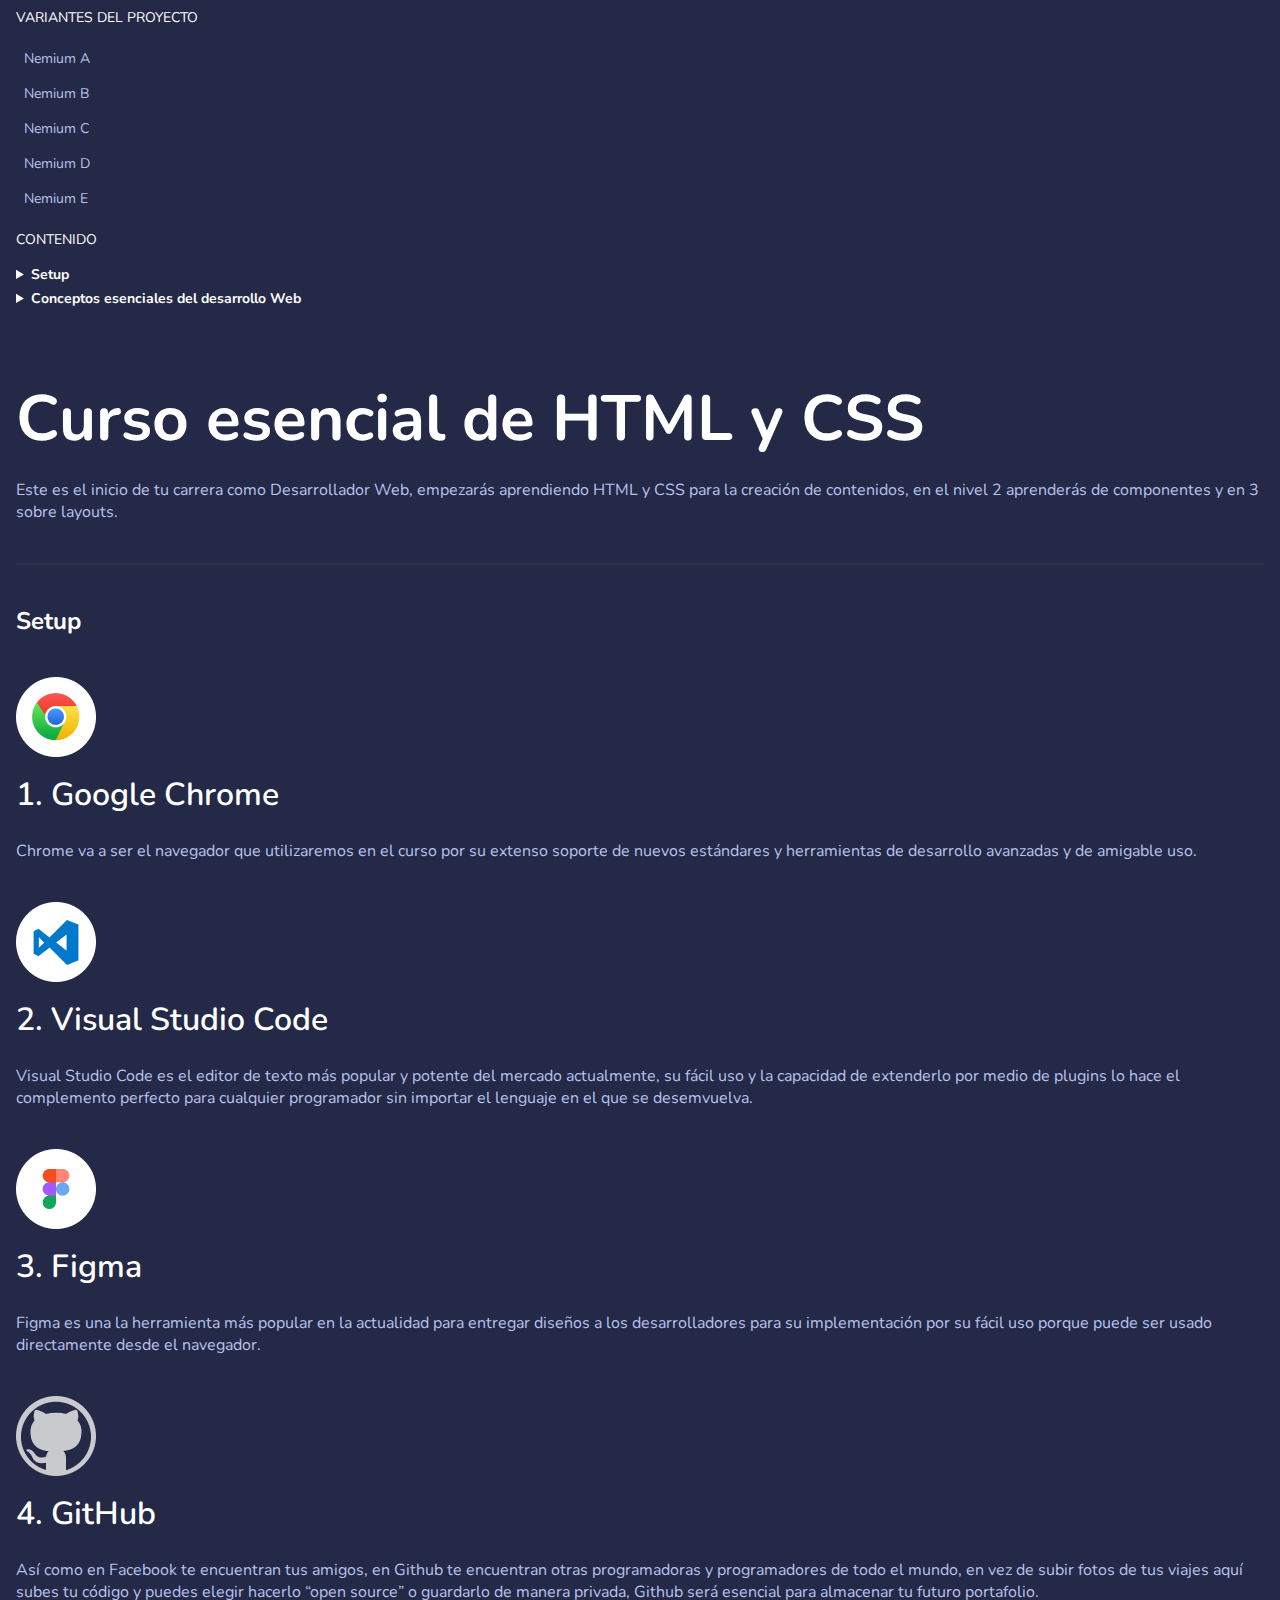
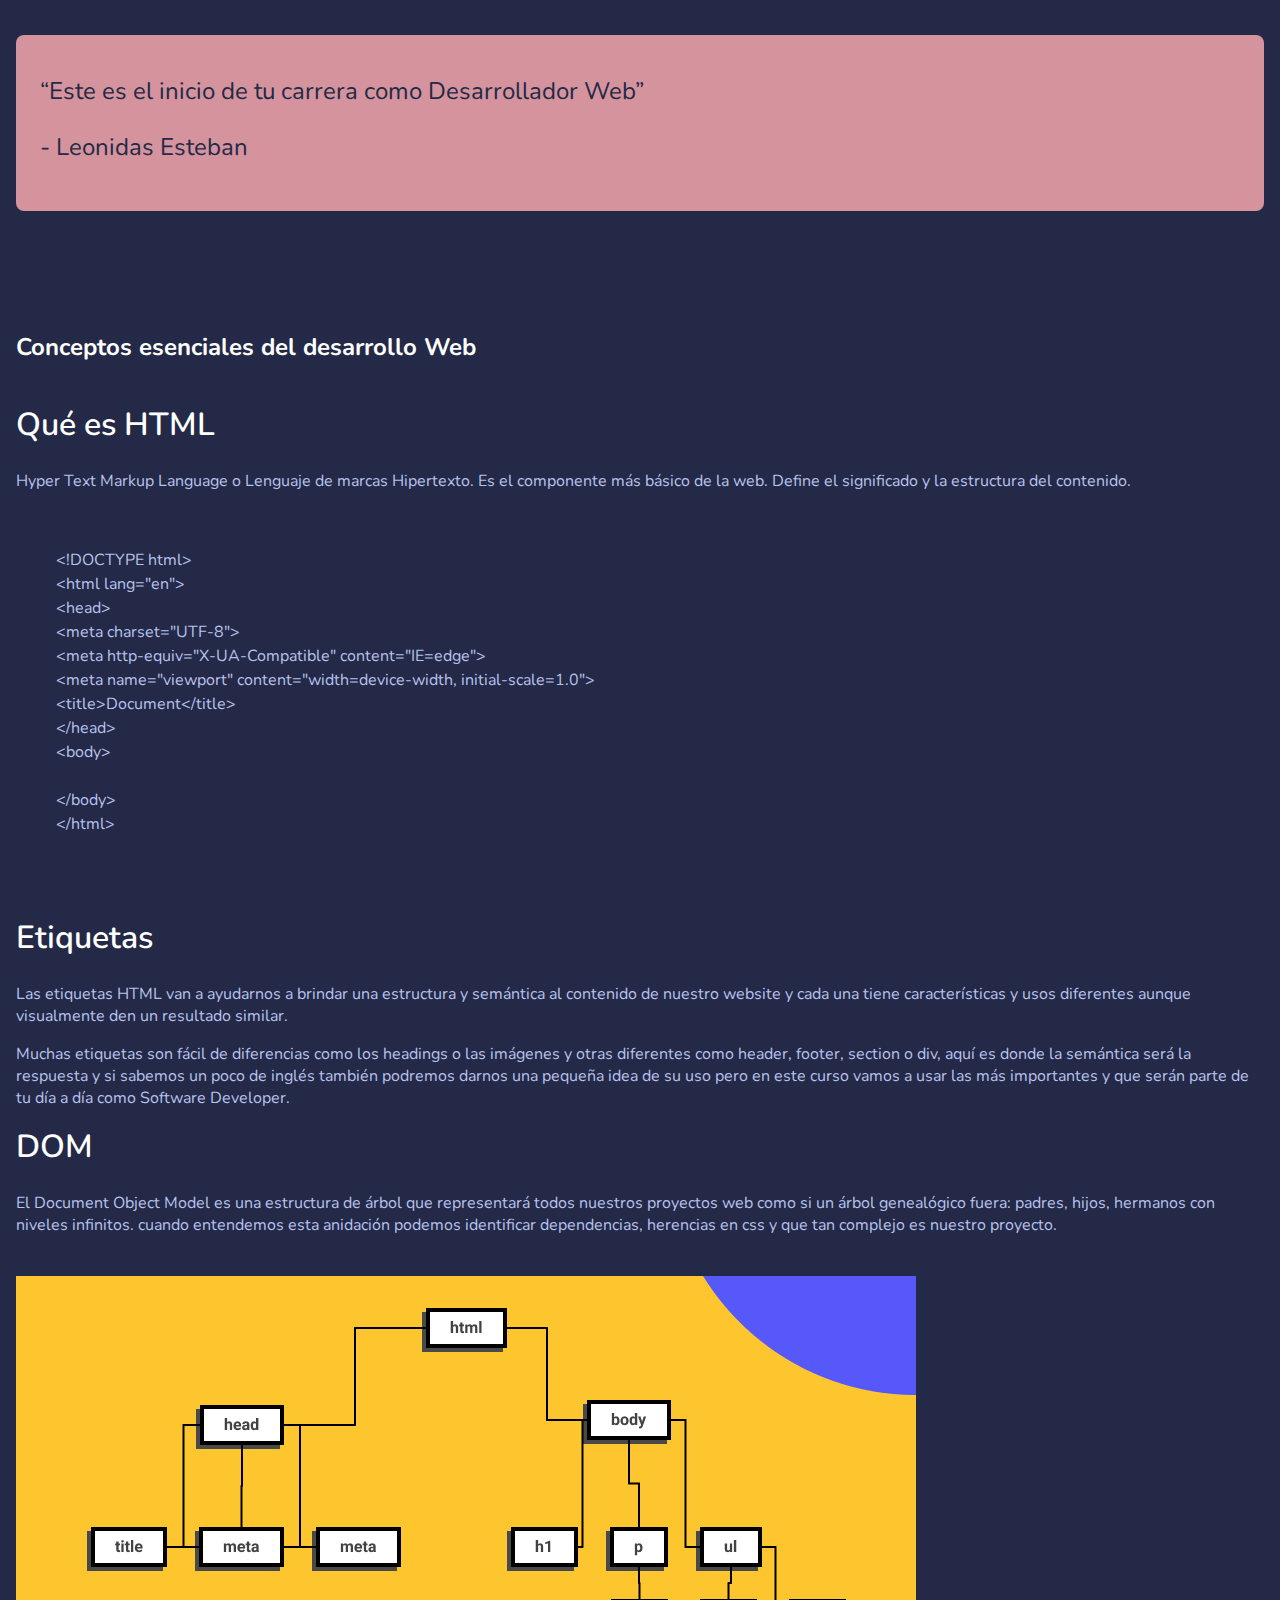
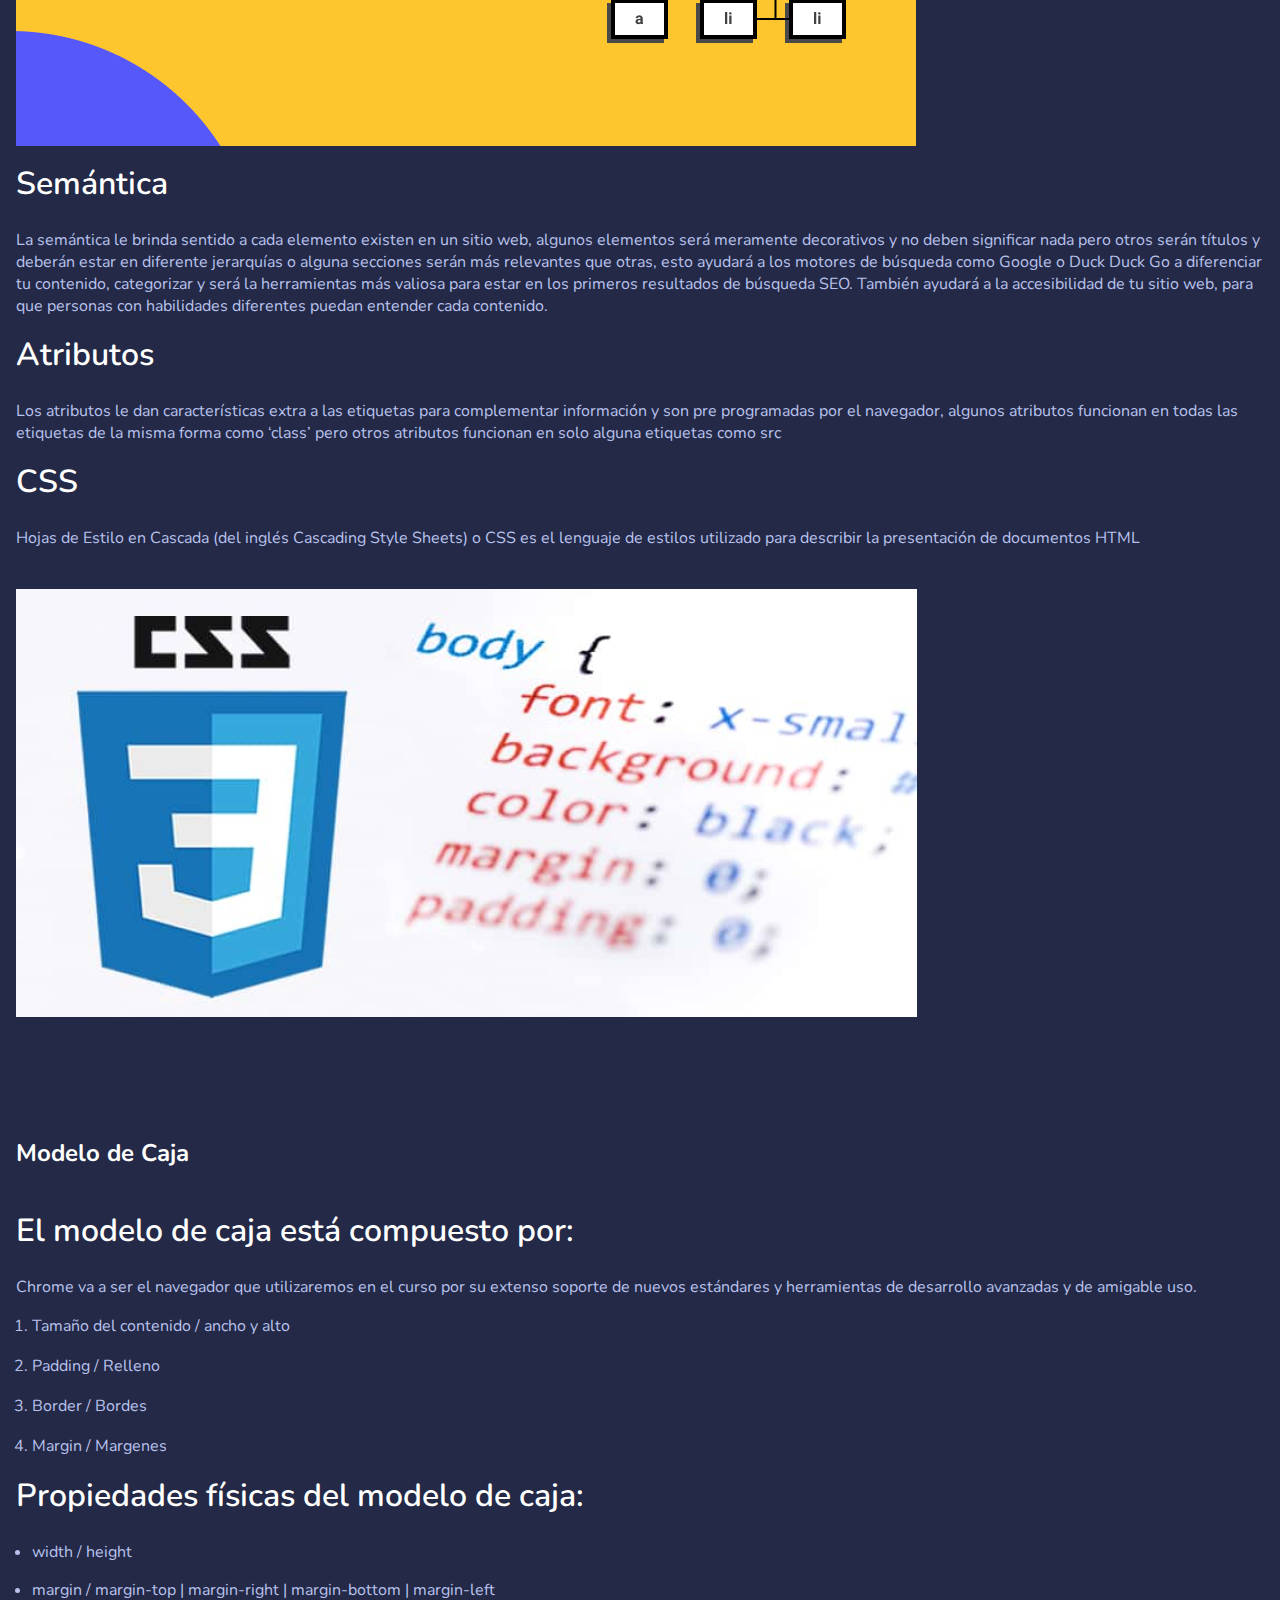
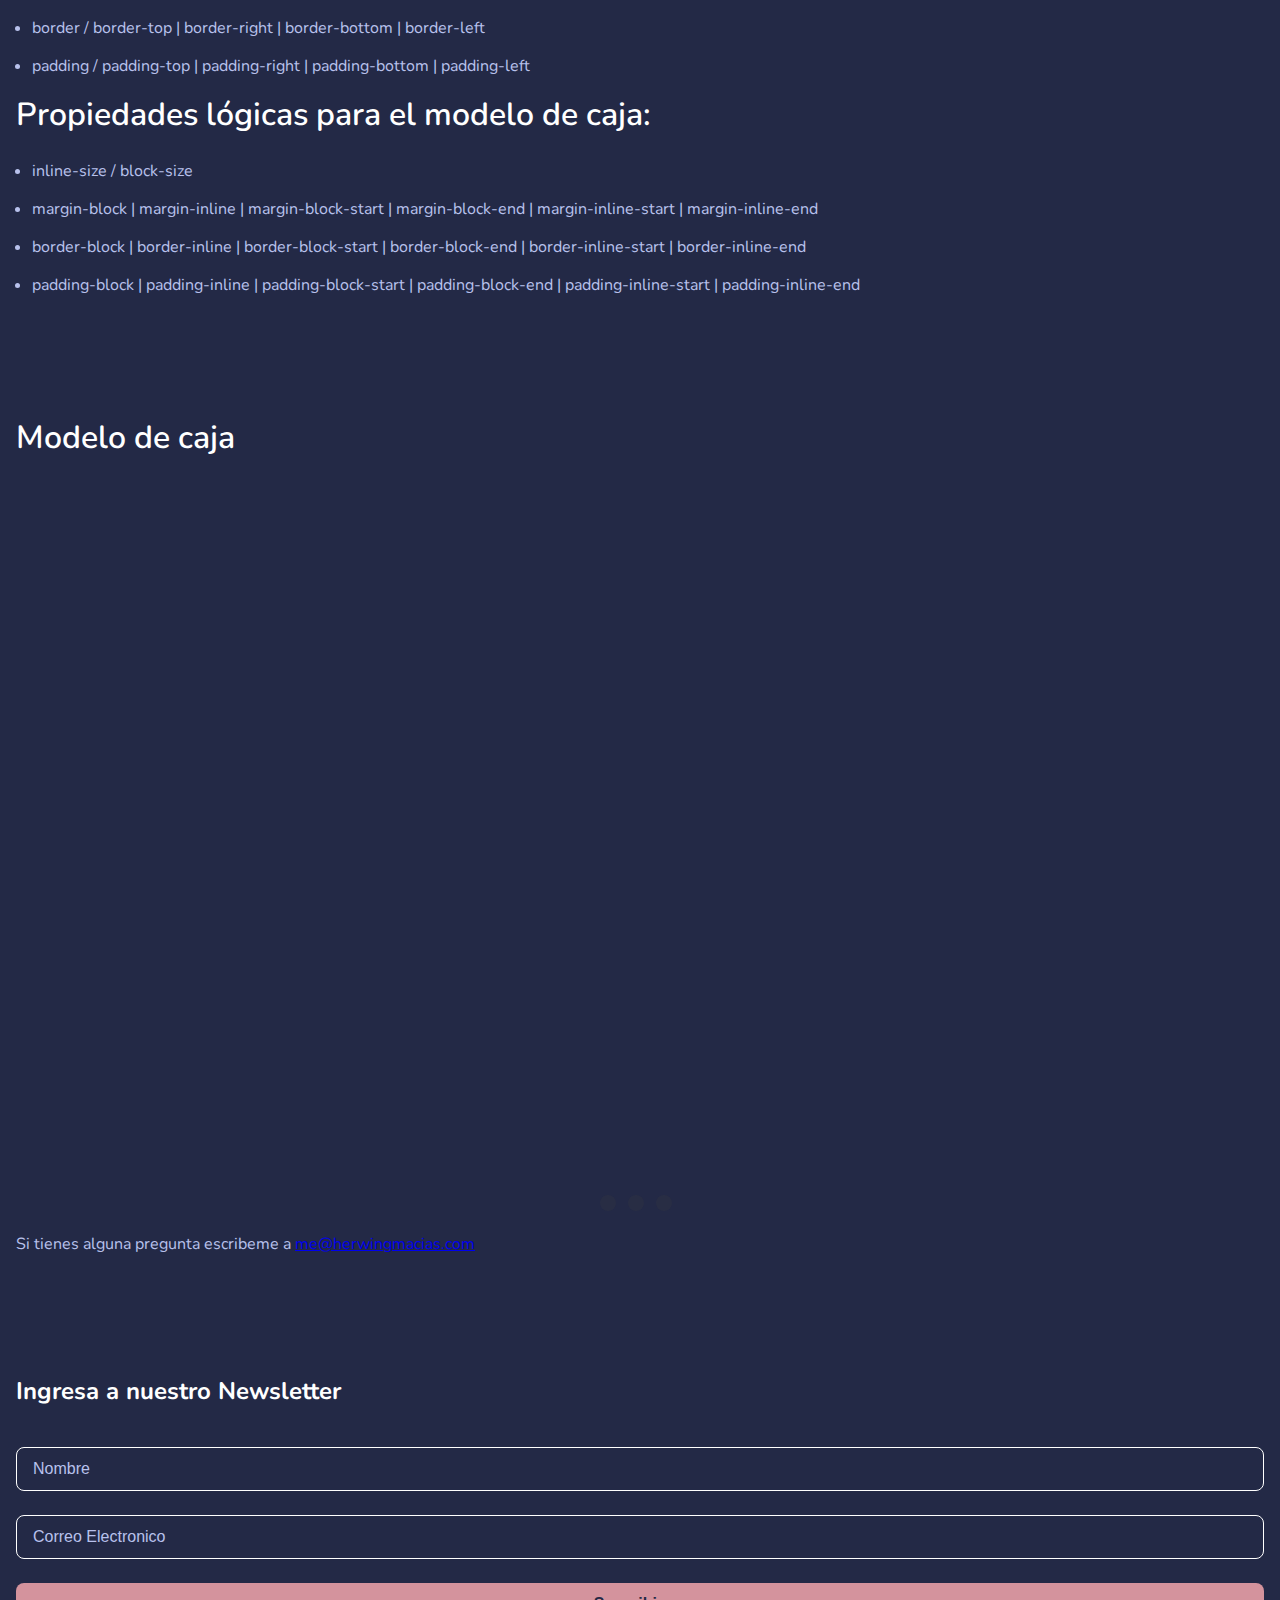
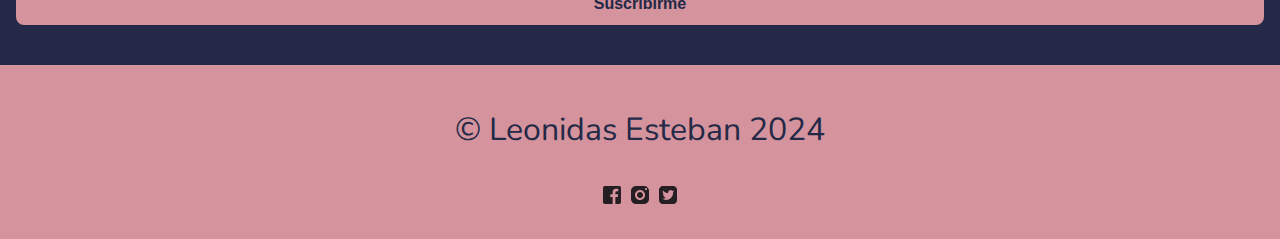
<file: versions/nemium-e.html>
<!DOCTYPE html>
<html lang="es">

<head>
  <meta charset="UTF-8" />
  <meta name="viewport" content="width=device-width, initial-scale=1.0" />
  <link rel="preconnect" href="https://fonts.googleapis.com" />
  <link rel="preconnect" href="https://fonts.gstatic.com" crossorigin />
  <link
    href="https://fonts.googleapis.com/css2?family=Montserrat:wght@400;500;700&family=Nunito:wght@400;600;700&family=Roboto:wght@400;500;700&family=Rubik:wght@400;500;700&display=swap"
    rel="stylesheet" />
  <link rel="stylesheet" href="../css/nemium-e.css" />
  <title>Nemium</title>
  <!-- Meta tags Open Graph -->
  <meta property="og:title" content="Curso esencial de HTML y CSS" />
  <meta property="og:description"
    content="Este es el resultado del proyecto del curso esencial de HTML y CSS de leonidasesteban.com." />
  <meta property="og:image" content="https://herwingx.github.io/nemium/images/dom.png" />
  <meta property="og:url" content="https://herwingx.github.io/nemium/" />
  <meta property="og:type" content="website" />
  <!-- Puedes cambiar el tipo según el contenido, por ejemplo: article, video, etc. -->
  <meta property="og:site_name" content="Nemium" />

  <!-- Twitter Card (opcional, pero recomendado para Twitter) -->
  <meta name="twitter:card" content="summary_large_image" />
  <meta name="twitter:title" content="Nemium" />
  <meta name="twitter:description"
    content="Este es el resultado del proyecto del curso esencial de HTML y CSS de leonidasesteban.com." />
  <meta name="twitter:image" content="https://herwingx.github.io/nemium/images/dom.png" />
  <meta name="twitter:url" content="https://herwingx.github.io/nemium/" />

  <!-- Favicon -->
  <link rel="apple-touch-icon" sizes="57x57" href="../favicon/apple-icon-57x57.png">
  <link rel="apple-touch-icon" sizes="60x60" href="../favicon/apple-icon-60x60.png">
  <link rel="apple-touch-icon" sizes="72x72" href="../favicon/apple-icon-72x72.png">
  <link rel="apple-touch-icon" sizes="76x76" href="../favicon/apple-icon-76x76.png">
  <link rel="apple-touch-icon" sizes="114x114" href="../favicon/apple-icon-114x114.png">
  <link rel="apple-touch-icon" sizes="120x120" href="../favicon/apple-icon-120x120.png">
  <link rel="apple-touch-icon" sizes="144x144" href="../favicon/apple-icon-144x144.png">
  <link rel="apple-touch-icon" sizes="152x152" href="../favicon/apple-icon-152x152.png">
  <link rel="apple-touch-icon" sizes="180x180" href="../favicon/apple-icon-180x180.png">
  <link rel="icon" type="image/png" sizes="192x192" href="../favicon/android-icon-192x192.png">
  <link rel="icon" type="image/png" sizes="32x32" href="../favicon./favicon-32x32.png">
  <link rel="icon" type="image/png" sizes="96x96" href="../favicon./favicon-96x96.png">
  <link rel="icon" type="image/png" sizes="16x16" href="../favicon./favicon-16x16.png">
  <link rel="manifest" href="../favicon/manifest.json">
  <meta name="msapplication-TileColor" content="#ffffff">
  <meta name="msapplication-TileImage" content="../favicon/ms-icon-144x144.png">
  <meta name="theme-color" content="#ffffff">
</head>

<body>
  <div class="hero"></div>
  <div class="header">
    <div class="wrapper">
      <div class="header-content">
        <header>
          <nav class="versions">
            <p>VARIANTES DEL PROYECTO</p>
            <ul>
              <li><a href="../index.html">Nemium A</a></li>
              <li><a href="./nemium-b.html">Nemium B</a></li>
              <li><a href="./nemium-c.html">Nemium C</a></li>
              <li><a href="./nemium-d.html">Nemium D</a></li>
              <li><a href="./nemium-e.html">Nemium E</a></li>
            </ul>
          </nav>
          <nav>
            <p>CONTENIDO</p>
            <details>
              <summary>Setup</summary>
              <ol>
                <li>
                  <a href="#chrome"> Google Chrome </a>
                </li>
                <li>
                  <a href="#vsc"> Visual Studio Code </a>
                </li>
                <li>
                  <a href="#figma"> Figma </a>
                </li>
                <li>
                  <a href="#github"> GitHub </a>
                </li>
              </ol>
            </details>
            <details>
              <summary>Conceptos esenciales del desarrollo Web</summary>
              <ol>
                <li><a href="#html">Qué es HTML</a></li>
                <li><a href="#etiquetas">Etiquetas</a></li>
                <li><a href="#dom">DOM</a></li>
                <li><a href="#semantica">Semántica</a></li>
                <li><a href="#atributos">Atributos</a></li>
                <li><a href="#css">Qué es CSS</a></li>
              </ol>
            </details>
          </nav>
        </header>
      </div>
    </div>
  </div>
  <main class="main">
    <div class="wrapper">
      <div class="main-content">
        <h1>Curso esencial de HTML y CSS</h1>
        <p>
          Este es el inicio de tu carrera como Desarrollador Web, empezarás
          aprendiendo HTML y CSS para la creación de contenidos, en el nivel 2
          aprenderás de componentes y en 3 sobre layouts.
        </p>
        <hr />
        <section class="section-content">
          <h2>Setup</h2>

          <img src="../images/google-chrome-1.png" alt="Logo de Google Chrome" title="Logo de Google Chrome" />
          <h3 id="chrome">Google Chrome</h3>
          <p>
            Chrome va a ser el navegador que utilizaremos en el curso por su
            extenso soporte de nuevos estándares y herramientas de desarrollo
            avanzadas y de amigable uso.
          </p>

          <img src="../images/visual-studio-code-1.png" alt="Logo de Visual Studio Code"
            title="Logo del editor de Visual Studio Code" />
          <h3 id="vsc">Visual Studio Code</h3>
          <p>
            Visual Studio Code es el editor de texto más popular y potente del
            mercado actualmente, su fácil uso y la capacidad de extenderlo por
            medio de plugins lo hace el complemento perfecto para cualquier
            programador sin importar el lenguaje en el que se desemvuelva.
          </p>

          <img src="../images/figma-1.png" alt="Logo de Figma" title="Logo de Figma" />
          <h3 id="figma">Figma</h3>
          <p>
            Figma es una la herramienta más popular en la actualidad para
            entregar diseños a los desarrolladores para su implementación por
            su fácil uso porque puede ser usado directamente desde el
            navegador.
          </p>

          <img src="../images/github-1.png" alt="Logo de Github" title="Logo de Figma" />
          <h3 id="github">GitHub</h3>
          <p>
            Así como en Facebook te encuentran tus amigos, en Github te
            encuentran otras programadoras y programadores de todo el mundo,
            en vez de subir fotos de tus viajes aquí subes tu código y puedes
            elegir hacerlo “open source” o guardarlo de manera privada, Github
            será esencial para almacenar tu futuro portafolio.
          </p>
          <blockquote>
            <p>“Este es el inicio de tu carrera como Desarrollador Web”</p>
            <p><span> Leonidas Esteban </span></p>
          </blockquote>
        </section>
        <hr />
        <section class="section-content">

          <h2>Conceptos esenciales del desarrollo Web</h2>
          <h3 id="html">Qué es HTML</h3>
          <p>
            Hyper Text Markup Language o Lenguaje de marcas Hipertexto. Es el
            componente más básico de la web. Define el significado y la
            estructura del contenido.
          </p>
          <pre>
&lt;!DOCTYPE html&gt;
&lt;html lang=&quot;en&quot;&gt;
&lt;head&gt;
&lt;meta charset=&quot;UTF-8&quot;&gt;
&lt;meta http-equiv=&quot;X-UA-Compatible&quot; content=&quot;IE=edge&quot;&gt;
&lt;meta name=&quot;viewport&quot; content=&quot;width=device-width, initial-scale=1.0&quot;&gt;
&lt;title&gt;Document&lt;/title&gt;
&lt;/head&gt;
&lt;body&gt;

&lt;/body&gt;
&lt;/html&gt;
              </pre>

          <h3 id="etiquetas">Etiquetas</h3>
          <p>
            Las etiquetas HTML van a ayudarnos a brindar una estructura y
            semántica al contenido de nuestro website y cada una tiene
            características y usos diferentes aunque visualmente den un
            resultado similar.
          </p>
          <p>
            Muchas etiquetas son fácil de diferencias como los headings o las
            imágenes y otras diferentes como header, footer, section o div,
            aquí es donde la semántica será la respuesta y si sabemos un poco
            de inglés también podremos darnos una pequeña idea de su uso pero
            en este curso vamos a usar las más importantes y que serán parte
            de tu día a día como Software Developer.
          </p>

          <h3 id="dom">DOM</h3>
          <p>
            El Document Object Model es una estructura de árbol que
            representará todos nuestros proyectos web como si un árbol
            genealógico fuera: padres, hijos, hermanos con niveles infinitos.
            cuando entendemos esta anidación podemos identificar dependencias,
            herencias en css y que tan complejo es nuestro proyecto.
          </p>
          <img src="../images/dom.png" alt="Estructura de arbol que representa al Document Object Model" />

          <h3 id="semantica">Semántica</h3>
          <p>
            La semántica le brinda sentido a cada elemento existen en un sitio
            web, algunos elementos será meramente decorativos y no deben
            significar nada pero otros serán títulos y deberán estar en
            diferente jerarquías o alguna secciones serán más relevantes que
            otras, esto ayudará a los motores de búsqueda como Google o Duck
            Duck Go a diferenciar tu contenido, categorizar y será la
            herramientas más valiosa para estar en los primeros resultados de
            búsqueda SEO. También ayudará a la accesibilidad de tu sitio web,
            para que personas con habilidades diferentes puedan entender cada
            contenido.
          </p>

          <h3 id="atributos">Atributos</h3>
          <p>
            Los atributos le dan características extra a las etiquetas para
            complementar información y son pre programadas por el navegador,
            algunos atributos funcionan en todas las etiquetas de la misma
            forma como ‘class’ pero otros atributos funcionan en solo alguna
            etiquetas como src
          </p>

          <h3 id="css">CSS</h3>
          <p>
            Hojas de Estilo en Cascada (del inglés Cascading Style Sheets) o
            CSS es el lenguaje de estilos utilizado para describir la
            presentación de documentos HTML
          </p>
          <img src="../images/css.png" alt="Logo y Ejemplo de CSS" />

        </section>
        <section class="section-content">
          <h2>Modelo de Caja</h2>
          <h3>El modelo de caja está compuesto por:</h3>
          <p>
            Chrome va a ser el navegador que utilizaremos en el curso por su
            extenso soporte de nuevos estándares y herramientas de desarrollo
            avanzadas y de amigable uso.
          </p>
          <ol>
            <li>Tamaño del contenido / ancho y alto</li>
            <li>Padding / Relleno</li>
            <li>Border / Bordes</li>
            <li>Margin / Margenes</li>
          </ol>
          <h3>Propiedades físicas del modelo de caja:</h3>
          <ul>
            <li>width / height</li>
            <li>
              margin / margin-top | margin-right | margin-bottom | margin-left
            </li>
            <li>
              border / border-top | border-right | border-bottom | border-left
            </li>
            <li>
              padding / padding-top | padding-right | padding-bottom |
              padding-left
            </li>
          </ul>

          <h3>Propiedades lógicas para el modelo de caja:</h3>
          <ul>
            <li>inline-size / block-size</li>
            <li>
              margin-block | margin-inline | margin-block-start |
              margin-block-end | margin-inline-start | margin-inline-end
            </li>
            <li>
              border-block | border-inline | border-block-start |
              border-block-end | border-inline-start | border-inline-end
            </li>
            <li>
              padding-block | padding-inline | padding-block-start |
              padding-block-end | padding-inline-start | padding-inline-end
            </li>
          </ul>
        </section>
        <section class="section-content">

          <h3>Modelo de caja</h3>
          <div class="slider">
            <scroll-container class="slider-container">
              <scroll-page class="slider-slide" id="video-1">
                <iframe class="video" width="560" height="315" src="https://www.youtube.com/embed/E5ENWEcoDdI"
                  title="YouTube video player" frameborder="0"
                  allow="accelerometer; autoplay; clipboard-write; encrypted-media; gyroscope; picture-in-picture"
                  allowfullscreen></iframe>
              </scroll-page>

              <scroll-page class="slider-slide" id="video-2">
                <iframe class="video" width="560" height="315" src="https://www.youtube.com/embed/E5ENWEcoDdI"
                  title="YouTube video player" frameborder="0"
                  allow="accelerometer; autoplay; clipboard-write; encrypted-media; gyroscope; picture-in-picture"
                  allowfullscreen></iframe>
              </scroll-page>

              <scroll-page class="slider-slide" id="video-3">
                <iframe class="video" width="560" height="315" src="https://www.youtube.com/embed/E5ENWEcoDdI"
                  title="YouTube video player" frameborder="0"
                  allow="accelerometer; autoplay; clipboard-write; encrypted-media; gyroscope; picture-in-picture"
                  allowfullscreen></iframe>
              </scroll-page>
            </scroll-container>
            <div class="slider-bullet-list">
              <a href="#video-1" class="slider-bullet"></a>
              <a href="#video-2" class="slider-bullet"></a>
              <a href="#video-3" class="slider-bullet"></a>
            </div>
          </div>
        </section>
        <p>
          Si tienes alguna pregunta escribeme a <a href="mailto:me@herwingmacias.com">me@herwingmacias.com</a>
        </p>
        <section class="section-content">
          <h2>Ingresa a nuestro Newsletter</h2>
          <form action="" class="form">
            <input type="text" placeholder="Nombre" required>
            <input type="email" placeholder="Correo Electronico" required>
            <input type="submit" value="Suscribirme">
          </form>
        </section>
      </div>
    </div>
  </main>
  <footer class="footer">
    <div class="container-footer">
      <p>© Leonidas Esteban 2024</p>
      <a href="https://facebook.com" target="_blank"><img src="../images/facebook.png" alt="Instagram"></a>
      <a href="https://instagram.com" target="_blank"><img src="../images/instagram.png" alt="Facebook"></a>
      <a href="https://twitter.com" target="_blank"><img src="../images/twitter.png" alt="Twitter"></a>
    </div>
  </footer>
  <script>

    /* El fragmento de código que proporcionó selecciona todo `<details> `elementos en el documento usando
    `document.querySelectorAll(&quot;detalles&quot;)`. Luego, itera sobre cada `<details> ` elemento
    usando el método `forEach()` y para cada `<details> ` elemento, encuentra el `<summary> `elemento
    dentro de él usando `querySelector(&quot;summary&quot;)`. */
    const detailsList = document.querySelectorAll("details");
    detailsList.forEach((details) => {
      const summary = details.querySelector("summary");
      summary.addEventListener("click", () => {
        expand(details);
      });
    });

    /* Esta función `expandir(clickedDetails)` está diseñada para cerrar todos `<details> `elementos
    excepto aquel en el que se hizo clic. */
    function expand(clickedDetails) {
      detailsList.forEach((details) => {
        if (details !== clickedDetails) {
          // Cierra todos los detalles excepto el clicado
          details.removeAttribute("open");
        }
      });
    }

  </script>
</body>

</html>
</file>
<file: css/nemium-c.css>
:root {
    --white: #ffffff;
    --grey30: #212121;
    --grey20: #212429;
    --grey10: #424242;
    --yellow: #FEC62E;
  }
  
  html {
    scroll-behavior: smooth;
  }
  
  body {
    margin: 0;
    font-family: 'Roboto', sans-serif;
    background-color: var(--white);
  }
  
  .versions a:hover {
    border-radius: .5rem;
    background-color: var(--grey30);
    color: var(--white)
  }
  
  header {
    font-size: 0.875rem;
  }
  
  header nav a {
    padding-inline-start: .5rem;
    padding-block: 0.5rem;
    display: block;
    color: var(--grey10);
    text-decoration: none;
  }
  
  header ul,
  header ol,
  nav li {
    color: var(--grey10);
  }
  
  nav details summary {
    color: var(--grey10);
    font-weight: 400;
    line-height: 1.5rem;
  }

  .header > .wrapper {
    padding-inline-start: 0;
  }
  
  .header-content {
    position: relative;
  }
  
  header nav p {
    margin-block-start: 0.5rem;
    color: var(--grey30);
  }
  
  nav ul {
    padding-inline-start: 0;
    list-style: none;
  }
  
  details ol li a {
    padding-inline-start: 0;
  }
  
  .wrapper {
    padding-inline: 1rem;
  }
  
  .hero {
    background-image: linear-gradient(to top, rgba(255, 255, 255, .2), transparent), url(../images/patron-1.png);
    block-size: 2.94rem;
  }
  
  h1,
  h2 {
    font-weight: 400;
    color: var(--grey10);
  }
  
  h1 {
    font-size: 2rem;
    margin-block: 4rem 0.875rem;
  }
  
  p {
    margin-block-start: 1rem;
    color: var(--grey10);
  }
  
  h1+p {
    margin-block-end: 2.5rem;
  }
  
  h2 {
    font-size: 1.5rem;
    margin-block: 2.5rem 2.5rem;
  }
  
  h3 {
    font-weight: 400;
    color: var(--grey30);
    font-size: 1.25rem;
  }
  
  hr {
    border: 0.0625rem solid var(--white10);
  }
  
  pre {
    overflow: auto;
    border-radius: 0.5rem;
    color: var(--white30);
    background: #e5e5e5;
    padding: 1rem;
    font-family: "Nunito";
    line-height: 1.5rem;
  }
  
  blockquote {
    color: var(--grey10);
    font-size: 1rem;
    padding-inline: 1rem;
    margin: 2rem 0;
    background-color: var(--white10);
    border-inline-start: .25rem solid var(--grey30);
    margin-inline-start: 0;
  }
  
  blockquote>p {
    color: var(--white30);
  }
  
  blockquote span {
    color: #616161;
  }
  
  blockquote span::before {
    content: "-";
  }
  
  .section-content {
    margin-block-start: 7.5rem;
    counter-reset: titleList;
  }
  
  .section-content:first-of-type {
    margin-block-start: 0;
  }
  
  .section-content+hr {
    display: none;
  }
  
  .section-content img {
    display: block;
    margin-block-start: 2.5rem;
    max-inline-size: 100%;
  }
  
  .section-content h3 {
    color: var(--grey10);
    counter-increment: titleList;
    padding-block-end: 0.5rem;
  }
  
  .section-content h3::before {
    content: counter(titleList, decimal) ". ";
  }
  
  .section-content:nth-of-type(n+2) h3::before {
    all: initial;
  }
  
  .section-content ol li {
    margin-block-end: 1rem;
    line-height: 1.5rem;
    color: var(--grey10);
  }
  
  .section-content ul li {
    color: var(--grey10);
    margin-block-end: 1rem;
  }
  
  .section-content ul,
  .section-content ol,
  nav ol {
    padding-inline-start: 1.5rem;
  }
  
  .slider-container {
    display: block;
    overflow: hidden;
    scroll-behavior: smooth;
    white-space: nowrap;
    font-size: 0;
  }
  
  .video {
    display: inline-block;
    width: 100%;
    height: auto;
    aspect-ratio: 16 / 9;
  }
  
  .slider-bullet-list {
    margin-block-start: 0.625rem;
    text-align: center;
  }
  
  .slider-bullet {
    display: inline-block;
    inline-size: 1rem;
    block-size: 1rem;
    background: #4242423b;
    border-radius: 50%;
    margin-inline-end: 0.5rem;
  }
  
  .slider-bullet:hover {
    background: #424242;
  }
  
  p>a {
    color: #000000;
  }
  
  .form input {
    box-sizing: border-box;
    border: 0.0625rem solid #616161;
    inline-size: 100%;
    border-radius: 5.625rem;
    padding: 0.75rem 1rem;
    font-size: 1rem;
    display: block;
    margin-block: 1rem;
    color: var(--white30);
  }
  
  .form input::placeholder {
    color: var(--white20);
  }
  
  .form span {
    display: flex;
    position: relative;
  }
  
  .form span input {
    margin-block-start: 0;
  }
  
  .form input[type="submit"] {
    box-sizing: border-box;
    inline-size: auto;
    background: #000000;
    position: absolute;
    inset-inline-end: 0;
    color: var(--white);
    cursor: pointer;
  }
  
  .footer {
    display: flex;
    flex-direction: column;
    justify-content: center;
    align-items: center;
    margin-block-start: 2.5rem;
    block-size: 10.875rem;
    background-color: var(--grey20);
  }
  
  .container-footer {
    text-align: center;
  }
  
  .container-footer p {
    font-size: 1.5rem;
    color: var(--white);
  }
  
  @media screen and (min-width: 1440px) {
    header {
      color: var(--white30);
      font-size: 0.875rem;
      inline-size: 11.75rem;
    }
  
    header p,
    header a,
    header li {
      color: var(--grey10);
    }
  
    .header {
      inset-block-start: 0;
    }
  
    .wrapper {
      max-inline-size: 56.25rem;
      margin: auto;
    }
  
  }
  
  @media screen and (min-width: 768px) {
    .hero {
      background-image: linear-gradient(to top, rgba(255, 255, 255, .2), transparent), url(../images/patron-1.png);
      block-size: 21.875rem;
    }
  
    h1,
    h2 {
      color: var(--grey30);
    }
  
    h1 {
      font-size: 4rem;
      margin-block: 4rem 0.875rem;
    }
  
    h3 {
      font-size: 2rem;
      color: var(--grey30);
      background-color: var(--white);
      margin-block: 1rem;
      position: sticky;
      inset-block-start: 0;
    }
  
    pre {
      overflow: auto;
      border-radius: 0.5rem;
      color: var(--white30);
      background: #e5e5e5;
      padding: 2.5rem;
      font-family: "Nunito";
      line-height: 1.5rem;
    }
  
    blockquote {
      font-size: 1.5rem;
      padding-inline: 1.5rem;
      margin: 2rem 0;
      background-color: var(--white10);
      border-inline-start: .25rem solid var(--grey30);
    }
  
    .form {
      inline-size: 90%;
    }
  
    .form input {
      box-sizing: border-box;
      border: 0.0625rem solid #616161;
      inline-size: 50%;
      border-radius: 5.625rem;
      padding: 0.75rem 1rem;
      font-size: 1rem;
      display: inline-block;
      margin-block: 1rem;
      color: var(--white30);
    }
  
    .form input::placeholder {
      color: var(--white20);
    }
  
    .form span input {
      inline-size: 100%;
    }
  
    .form span {
      inline-size: 49%;
      display: inline-block;
    }
  
    .footer {
      display: flex;
      flex-direction: column;
      justify-content: center;
      align-items: center;
      block-size: 10.875rem;
      background-color: var(--grey20);
    }
    
    .container-footer {
      text-align: center;
    }
    
    .container-footer p {
      font-size: 2rem;
      color: var(--white);
    }
    
  }
</file>
<file: css/nemium-d.css>
:root {
    --white: #ffffff;
    --grey30: #212121;
    --grey20: #212429;
    --grey10: #424242;
    --yellow: #FEC62E;
}

html {
    scroll-behavior: smooth;
}

body {
    margin: 0;
    font-family: 'Rubik', sans-serif;
    background-color: var(--white);
}

.versions a:hover {
    border-radius: .5rem;
    background-color: var(--grey30);
    color: var(--white)
}

header {
    font-size: 0.875rem;
}

header nav a {
    padding-inline-start: .5rem;
    padding-block: 0.5rem;
    display: block;
    color: var(--grey10);
    text-decoration: none;
}

header ul {
    color: var(--grey10);
}

nav details summary {
    color: #000000;
    font-weight: 600;
    line-height: 1.5rem;
}

nav details a {
    color: #000000;
}

details a:hover {
    background-color: #5551FF;
    color: var(--white);
}

.header>.wrapper {
    padding-inline-start: 0;
}

.header-content {
    position: relative;
}

header nav p {
    margin-block-start: 0.5rem;
    color: var(--grey30);
}

nav ul {
    padding-inline-start: 0;
    list-style: none;
}

.wrapper {
    padding-inline: 1rem;
}

.hero {
    background-image: linear-gradient(to left, #4b00e091 28%, #8d2de27a 100%), url(../images/patron-2.png);
    block-size: 2.94rem;
}

h1,
h2,
h3,
h1+p,
h3+p {
    text-align: center;
}

h2 {
    font-weight: 400;
    color: #000000;
}

h1 {
    font-weight: 600;
    font-size: 1.75rem;
    margin-block: 4rem 0.875rem;
}

p {
    margin-block-start: 1rem;
    color: var(--grey10);
}

h1+p {
    margin-block-end: 2.5rem;
}

h2 {
    font-size: 1.5rem;
    margin-block: 2.5rem 2.5rem;
}

h3 {
    font-weight: 400;
    font-size: 1.25rem;
}

hr {
    border: 0.0625rem solid var(--white10);
}

pre {
    overflow: auto;
    border-radius: 0.5rem;
    color: var(--white30);
    border: 8px solid #5551FF;
    background: var(--white);
    padding: 1rem;
    font-family: "Rubik";
    line-height: 1.5rem;
}

blockquote {
    color: var(--grey10);
    font-size: 1rem;
    padding-inline: 1rem;
    margin: 2rem 0;
    background-color: var(--white10);
    border-inline-start: .25rem solid #5551FF;
    margin-inline-start: 0;
}

blockquote>p {
    color: var(--white30);
}

blockquote span {
    color: #616161;
}

blockquote span::before {
    content: "-";
}

.section-content {
    margin-block-start: 7.5rem;
    counter-reset: titleList;
}

.section-content:first-of-type {
    margin-block-start: 0;
}

.section-content+hr {
    display: none;
}

.section-content img {
    margin-inline: auto;
    display: block;
    margin-block-start: 2.5rem;
    max-inline-size: 100%;
}

.section-content h3 {
    color: #000000;
    counter-increment: titleList;
    padding-block-end: 0.5rem;
}

.section-content h3::before {
    content: counter(titleList, decimal) ". ";
}

.section-content:nth-of-type(n+2) h3::before {
    all: initial;
}

.section-content:nth-of-type(n+3) h2,
.section-content:nth-of-type(n+3) h3,
.section-content:nth-of-type(n+3) p {
    text-align: start;
}

.section-content ol li {
    margin-block-end: 1rem;
    line-height: 1.5rem;
    color: var(--grey10);
}

.section-content ul li {
    color: var(--grey10);
    margin-block-end: 1rem;
}

.section-content ul,
.section-content ol,
nav ol {
    padding-inline-start: 1.5rem;
}

.slider-container {
    display: block;
    overflow: hidden;
    scroll-behavior: smooth;
    white-space: nowrap;
    font-size: 0;
}

.video {
    display: inline-block;
    width: 100%;
    height: auto;
    aspect-ratio: 16 / 9;
}

.slider-bullet-list {
    margin-block-start: 0.625rem;
    text-align: center;
}

.slider-bullet {
    display: inline-block;
    inline-size: 1rem;
    block-size: 1rem;
    background: #8d2de26c;
    border-radius: 50%;
    margin-inline-end: 0.5rem;
}

.slider-bullet:hover {
    background: #5551FF;
}

p>a {
    color: #000000;
}

.form input {
    box-sizing: border-box;
    border: 0.0625rem solid #616161;
    inline-size: 100%;
    border-radius: 5.625rem;
    padding: 0.75rem 1rem;
    font-size: 1rem;
    display: block;
    margin-block: 1rem;
    color: var(--white30);
}

.form input::placeholder {
    color: var(--white20);
}

.form span {
    display: flex;
    position: relative;
}

.form span input {
    margin-block-start: 0;
}

.form input[type="submit"] {
    box-sizing: border-box;
    inline-size: auto;
    background: #5551FF;
    position: absolute;
    inset-inline-end: 0;
    color: var(--white);
    cursor: pointer;
}

.footer {
    display: flex;
    flex-direction: column;
    justify-content: center;
    align-items: center;
    margin-block-start: 2.5rem;
    block-size: 10.875rem;
    background-color: var(--grey20);
}

.container-footer {
    text-align: center;
}

.container-footer p {
    font-size: 1.5rem;
    color: var(--white);
}

@media screen and (min-width: 1440px) {
    header {
        position: absolute;
        inset-block-start: -14rem;
        inset-inline-start: 60.5rem;
        color: var(--white30);
        font-size: 0.875rem;
        inline-size: 11.75rem;
    }

    header p,
    header a,
    header li {
        color: var(--grey10);
    }

    .header {
        position: sticky;
        inset-block-start: 0;
    }

    .wrapper {
        max-inline-size: 56.25rem;
        margin: auto;
    }

}

@media screen and (min-width: 768px) {
    .hero {
        background-image: linear-gradient(to left, #4b00e091 28%, #8d2de27a 100%), url(../images/patron-2.png);
        block-size: 21.875rem;
    }

    h1,
    h2 {
        color: var(--grey30);
    }

    h1 {
        font-weight: 600;
        font-size: 4rem;
        margin-block: 4rem 0.875rem;
    }

    h3 {
        font-size: 2rem;
        background-color: var(--white);
        margin-block: 1rem;
        position: sticky;
        inset-block-start: 0;
    }

    pre {
        overflow: auto;
        border-radius: 0.5rem;
        color: var(--white30);
        background: var(--white);
        padding: 2.5rem;
        font-family: "Rubik";
        line-height: 1.5rem;
    }

    blockquote {
        font-size: 1.5rem;
        padding-inline: 1.5rem;
        margin: 2rem 0;
        background-color: #5551FF;
        border-inline-start: .25rem solid var(--grey30);
    }

    .form {
        inline-size: 90%;
    }

    .form input {
        box-sizing: border-box;
        border: 0.0625rem solid #616161;
        inline-size: 50%;
        border-radius: 5.625rem;
        padding: 0.75rem 1rem;
        font-size: 1rem;
        display: inline-block;
        margin-block: 1rem;
        color: var(--white30);
    }

    .form input::placeholder {
        color: var(--white20);
    }

    .form span input {
        inline-size: 100%;
    }

    .form span {
        inline-size: 49%;
        display: inline-block;
    }

    .footer {
        display: flex;
        flex-direction: column;
        justify-content: center;
        align-items: center;
        block-size: 10.875rem;
        background-color: var(--grey20);
    }

    .container-footer {
        text-align: center;
    }

    .container-footer p {
        font-size: 2rem;
        color: var(--white);
    }

}
</file>
<file: css/nemium-e.css>
:root {
    font-size: 16px;
    --white30: white;
    --white20: #B8C1EC;
    --white10: #3a3539;
}

html {
    scroll-behavior: smooth;
}

body {
    margin: 0;
    font-family: 'Nunito', sans-serif;
    background-color: #232946;
}

.versions a:hover {
    border-radius: .5rem;
    background-color: #000000;
    color: var(--white30)
}

header {
    color: var(--white30);
    font-size: 0.875rem;
}

header nav a {
    padding-inline-start: .5rem;
    padding-block: 0.5rem;
    color: var(--white20);
    text-decoration: none;
    display: block;
}

header ul,
header ol,
nav li {
    color: var(--white20);
}

nav details summary {
    font-weight: bold;
    line-height: 1.5rem;
}

.header-content {
    position: relative;
}

header nav p {
    margin-block-start: 0.5rem;
    color: var(--white30);
}

details ol li a {
    padding-inline-start: 0;
}


.wrapper {
    padding-inline: 1rem;
}

h1,
h2,
h3 {
    font-weight: 700;
    color: var(--white30);
}

h1 {
    font-size: 2rem;
    margin-block: 4rem 0.875rem;
}

p {
    margin-block-start: 1rem;
    color: var(--white20);
}

h1+p {
    margin-block-end: 2.5rem;
}

h2 {
    font-size: 1.5rem;
    margin-block: 2.5rem 2.5rem;
}

h3 {
    font-size: 1.25rem;
}

hr {
    border: 0.0625rem solid #6161611f;
}

pre {
    overflow: auto;
    border-radius: 0.5rem;
    color: #B8C1EC;
    padding: 1rem;
    font-family: "Montserrat";
    line-height: 1.5rem;
}

blockquote {
    color: #232946;
    font-size: 1rem;
    padding: 1rem;
    margin: 2rem 0;
    background-color: #D4939D;
    border-radius: 0.5rem;
    margin-inline-start: 0;
}

blockquote>p {
    color: #232946;
}

blockquote span::before {
    content: "-";
}

.section-content {
    margin-block-start: 7.5rem;
    counter-reset: titleList;
}

.section-content:first-of-type {
    margin-block-start: 0;
}

.section-content+hr {
    display: none;
}

.section-content img {
    display: block;
    margin-block-start: 2.5rem;
    max-inline-size: 100%;
}

.section-content h3 {
    counter-increment: titleList;
    padding-block-end: 0.5rem;
}

.section-content h3::before {
    content: counter(titleList, decimal) ". ";
}

.section-content:nth-of-type(n+2) h3::before {
    all: initial;
}

.section-content ol li {
    margin-block-end: 1rem;
    line-height: 1.5rem;
    color: var(--white20);
}

.section-content ul li {
    color: var(--white20);
    margin-block-end: 1rem;
}

.section-content ul,
.section-content ol,
nav ol {
    padding-inline-start: 1rem;
}

nav ul {
    padding-inline-start: 0;
    list-style: none;
}

.slider-container {
    display: block;
    overflow: hidden;
    scroll-behavior: smooth;
    white-space: nowrap;
    font-size: 0;
}

.video {
    display: inline-block;
    width: 100%;
    height: auto;
    aspect-ratio: 16 / 9;
}

.slider-bullet-list {
    margin-block-start: 0.625rem;
    text-align: center;
}

.slider-bullet {
    display: inline-block;
    inline-size: 1rem;
    block-size: 1rem;
    background: #42424234;
    border-radius: 50%;
    margin-inline-end: 0.5rem;
}


.slider-bullet:hover {
    background: var(--white30);
}

.form input {
    box-sizing: border-box;
    border: 0.0625rem solid var(--white30);
    inline-size: 100%;
    border-radius: 0.5rem;
    padding: 0.75rem 1rem;
    font-size: 1rem;
    display: block;
    margin-block: 1.5rem;
    color: var(--white30);
    background-color: transparent;
}

.form input::placeholder {
    color: var(--white20);
}

.form input[type="submit"] {
    background: #D4939D;
    border: none;
    font-weight: bold;
    color: #232946;
}

.footer {
    display: flex;
    flex-direction: column;
    justify-content: center;
    align-items: center;
    margin-block-start: 2.5rem;
    block-size: 10.875rem;
    background-color: #D4939D;
}

.container-footer {
    text-align: center;
}

.container-footer p {
    font-size: 1.5rem;
    color: #232946;
}

@media screen and (min-width: 1440px) {
    header {
        position: absolute;
        inset-block-start: 4rem;
        inset-inline-start: -14.5rem;
        color: var(--white30);
        font-size: 0.875rem;
        inline-size: 11.75rem;
    }

    header p,
    header a,
    header li {
        color: var(--white20);
    }

    .header {
        position: sticky;
        inset-block-start: 0;
    }

    .wrapper {
        max-inline-size: 56.25rem;
        margin: auto;
    }

}

@media screen and (min-width: 768px) {

    h1,
    h2 {
        font-weight: bold;
        color: var(--white30);
    }

    h1 {
        font-size: 4rem;
        margin-block: 4rem 0.875rem;
    }

    h3 {
        font-weight: 600;
        font-size: 2rem;
        color: var(--white30);
        background-color: #232946;
        margin-block: 1rem;
        position: sticky;
        inset-block-start: 0;
    }

    pre {
        overflow: auto;
        border-radius: 0.5rem;
        color: #B8C1EC;
        padding: 2.5rem;
        font-family: "Nunito";
        line-height: 1.5rem;
    }

    blockquote {
        font-size: 1.5rem;
        padding: 1.5rem;
        margin: 2rem 0;
        background-color: #D4939D;
        border-radius: 0.5rem;
        margin-inline-start: 0;
    }

    blockquote > p {
        color: #232946;
    }

    .footer {
        display: flex;
        flex-direction: column;
        justify-content: center;
        align-items: center;
        block-size: 10.875rem;
        background-color:#D4939D;
    }

    .container-footer {
        text-align: center;
    }

    .container-footer p {
        font-size: 2rem;
        color: #232946;
    }

}
</file>
